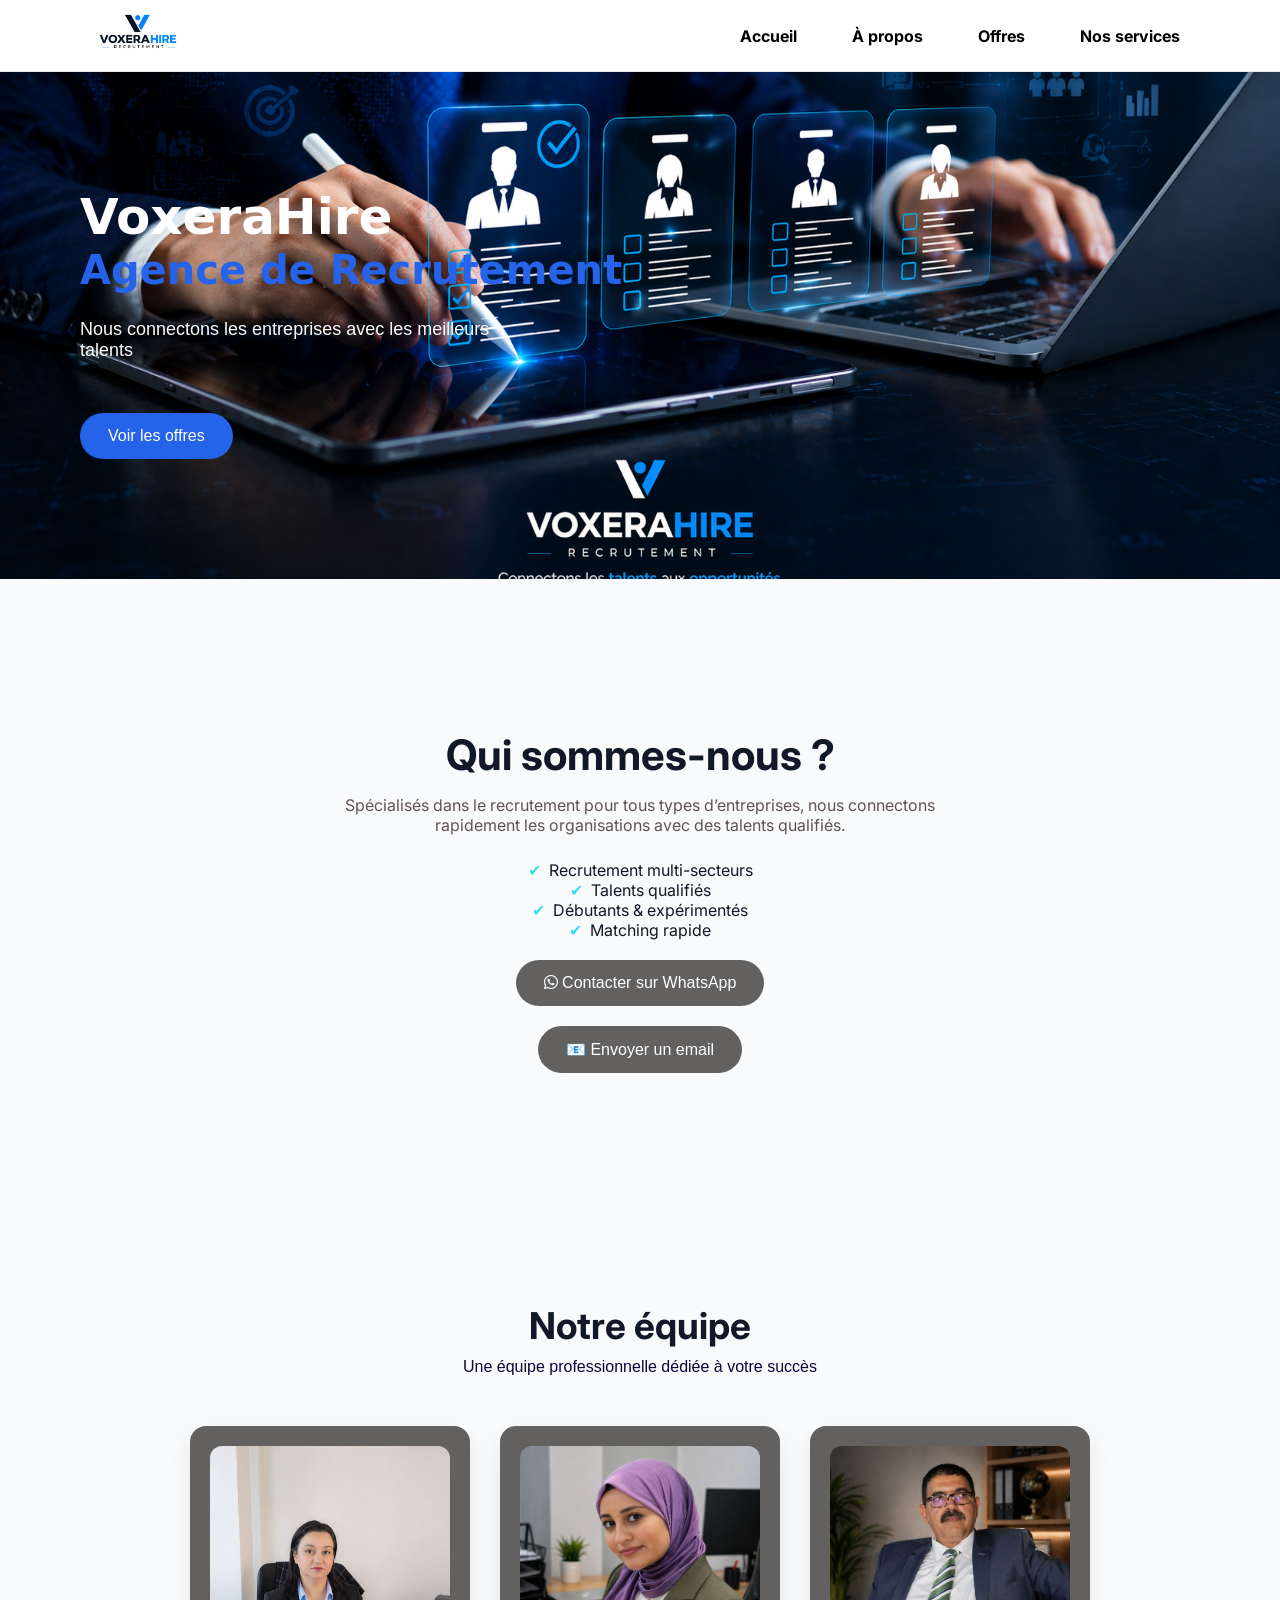
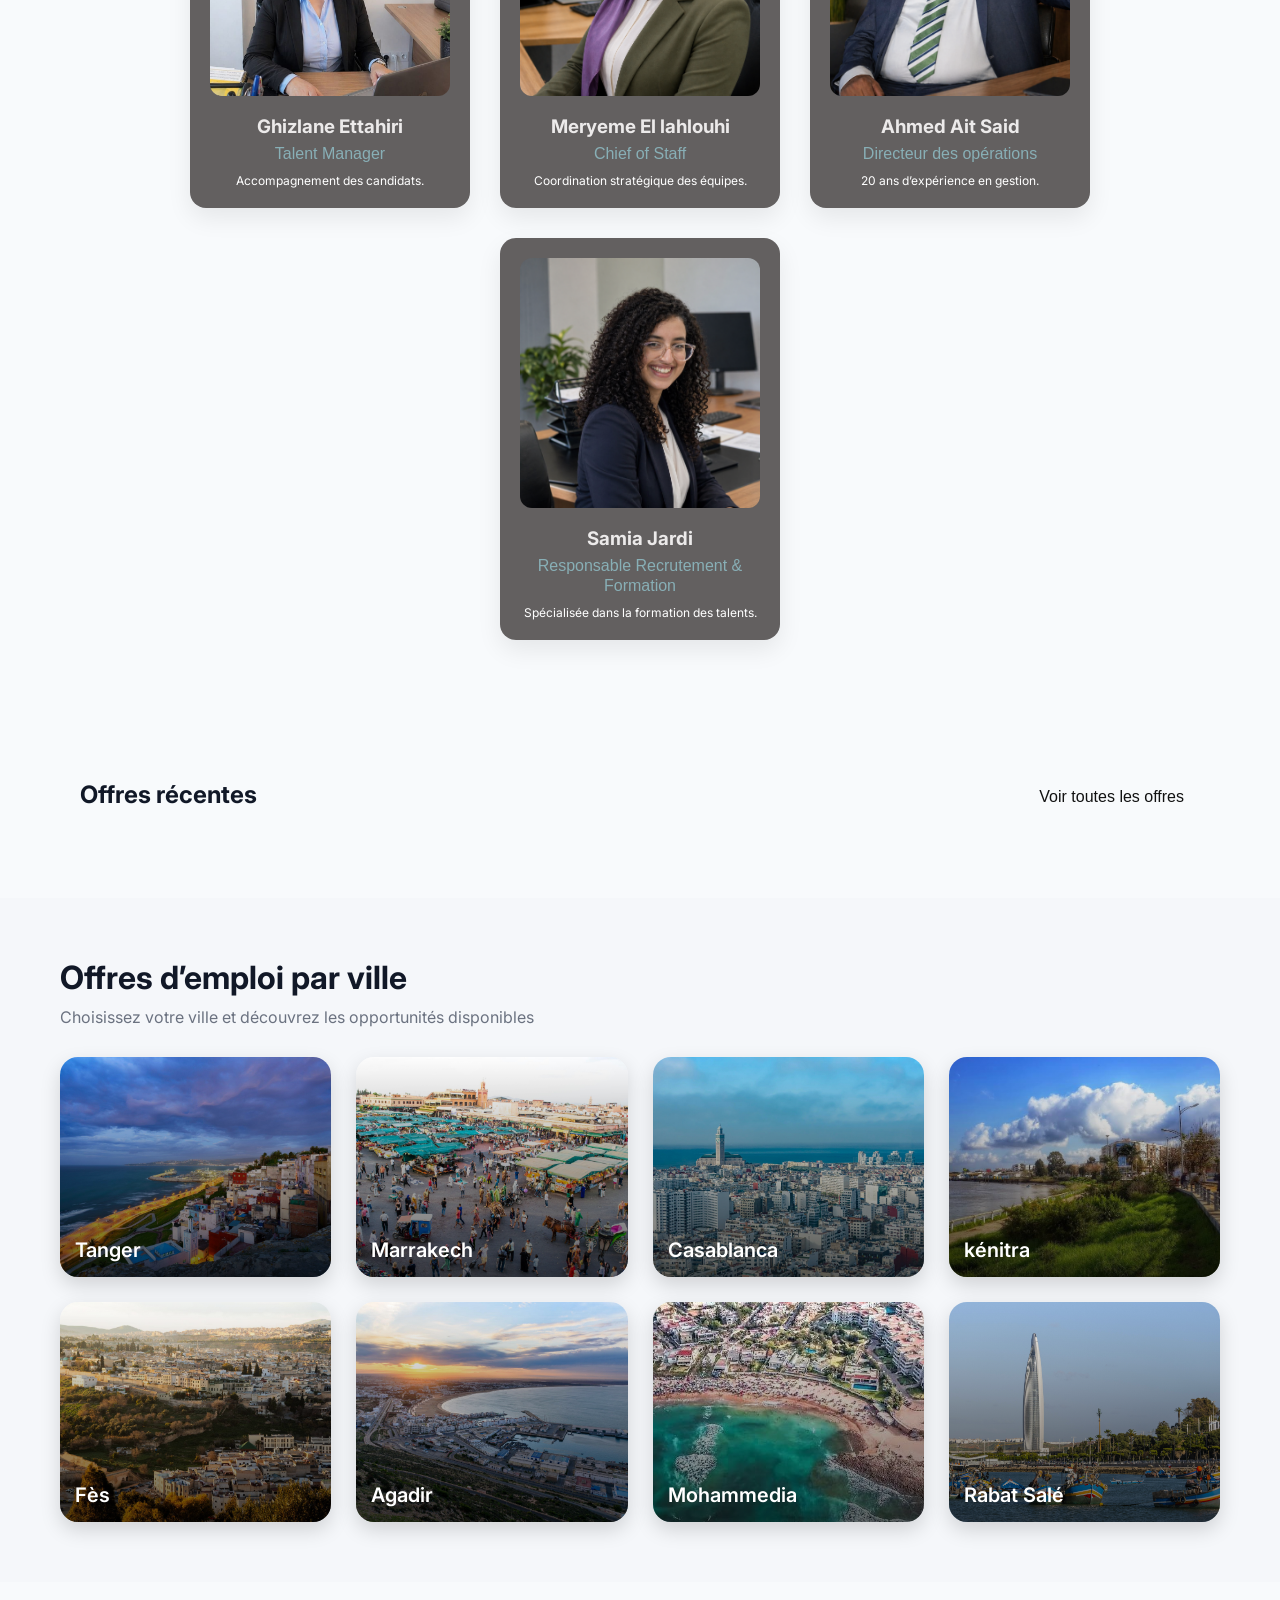
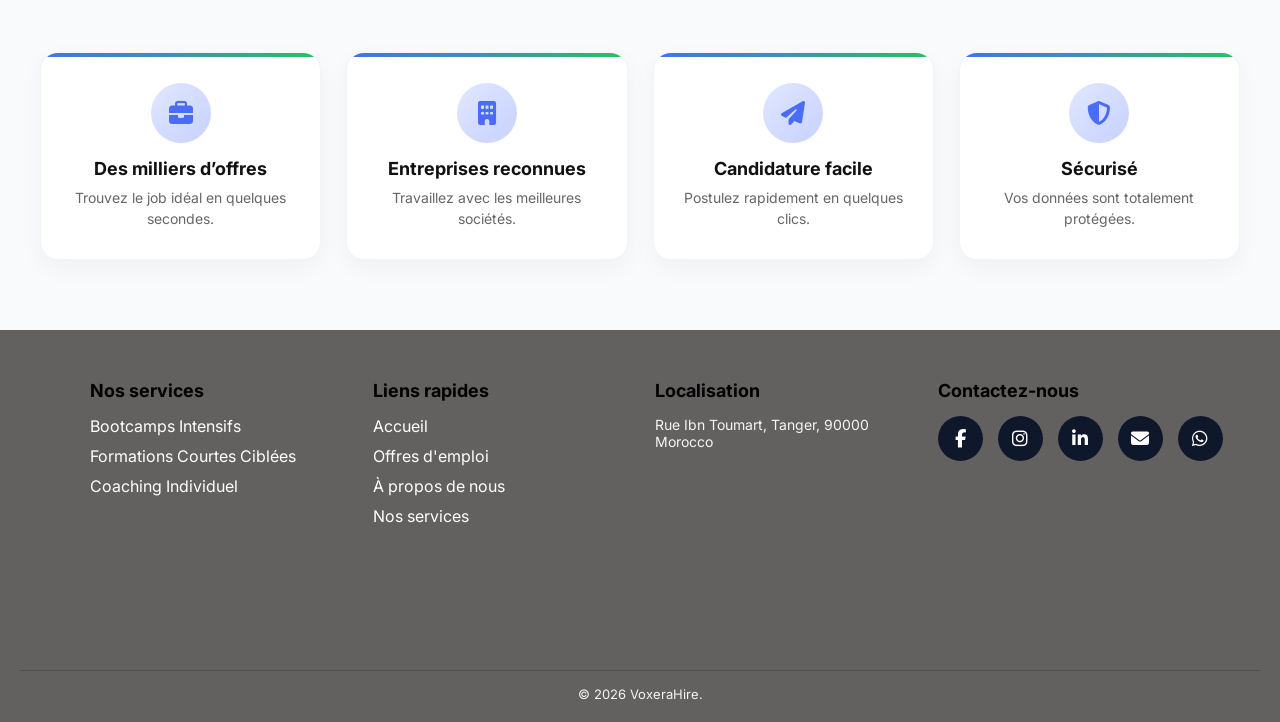
<file: index.html>
<!DOCTYPE html>
<html lang="fr">
<head>
<meta charset="UTF-8">
<meta name="viewport" content="width=device-width, initial-scale=1.0">
<title>VoxeraHire</title>
<meta name="viewport" content="width=device-width, initial-scale=1.0">
<link rel="icon" href="home/images/logo.png">
<link href="https://fonts.googleapis.com/css2?family=Inter:wght@400;500;600;700&display=swap" rel="stylesheet">
<link rel="stylesheet" href="home/home.css">
<link rel="stylesheet" href="https://cdnjs.cloudflare.com/ajax/libs/font-awesome/6.5.0/css/all.min.css">
</head>

<body>

<!-- NAVBAR -->
<header class="nav">
 <div class="logo">
  <a href="/Jobs/login.html">
    <img src="home/images/logo.png" alt="VoxeraHire">
  </a>
</div>
  <nav>
   <ul class="menu">
  <li><a href="index.html">Accueil</a></li>
  <li><a href="Jobs/apropos.html">À propos</a></li>
  <li><a href="Jobs/user.html">Offres</a></li>
  <li><a href="Jobs/services.html">Nos services</a></li>
</ul>
  </nav>

  
</header>

<!-- HERO -->
<section class="hero">
  <div class="hero-left">
    <h1>
      VoxeraHire <br>
      <span>Agence de Recrutement</span>
    </h1>

    <p>
      Nous connectons les entreprises avec les meilleurs talents
    </p>

    <div class="hero-buttons">
      <a href="Jobs/user.html" class="btn primary">Voir les offres</a>


    </div>
  </div>

<div id="results"></div>
</section>

<!-- ABOUT -->
<section class="about-hero">

  <div class="side left">
    <img src="home/images/body4.jpg" class="diamond big top">
    <img src="home/images/body5.jpg" class="diamond small middle">
    <img src="home/images/body6.jpg" class="diamond small bottom">
  </div>

  <div class="content">
    <h1>Qui sommes-nous ?</h1>
    <p>
      Spécialisés dans le recrutement pour tous types d’entreprises, nous connectons rapidement les organisations avec des talents qualifiés.

    </p>

    <ul>
      <li>Recrutement multi-secteurs </li>
      <li>Talents qualifiés</li>
      <li>Débutants & expérimentés</li>
      <li>Matching rapide</li>
    </ul>

    <a href="https://wa.me/212779299115?text=Bonjour%2C%20je%20suis%20int%C3%A9ress%C3%A9%20par%20vos%20offres"
   target="_blank"
   class="btn whatsapp">
   <i class="fab fa-whatsapp"></i> Contacter sur WhatsApp
</a>

    <br>
    <a href="#" onclick="sendEmail(event)" class="email-btn">
📧 Envoyer un email</a>


   
  </div>

  <div class="side right">
    <img src="home/images/body1.jpg" class="diamond big top">
    <img src="home/images/body2.jpg" class="diamond small middle">
    <img src="home/images/body3.jpg" class="diamond small bottom">
  </div>

</section>

<!-- TEAM -->
<section class="team">
  <h2>Notre équipe</h2>
  <p class="team-sub">Une équipe professionnelle dédiée à votre succès</p>
  <div class="team-container">
    <div class="team-card">
      <img src="home/images/team2.jpg">
      <h3>Ghizlane Ettahiri</h3>
      <span>Talent Manager</span>
      <p>Accompagnement des candidats.</p>
    </div>

    <div class="team-card">
      <img src="home/images/team1.png">
      <h3>Meryeme El lahlouhi</h3>
      <span>Chief of Staff</span>
      <p>Coordination stratégique des équipes.</p>
    </div>

    <div class="team-card">
      <img src="home/images/team4.png">
      <h3>Ahmed Ait Said</h3>
      <span>Directeur des opérations</span>
      <p>20 ans d’expérience en gestion.</p>
    </div>
    <div class="team-card">
      <img src="home/images/team3.png">
      <h3>Samia Jardi</h3>
      <span>Responsable Recrutement & Formation</span>
      <p>Spécialisée dans la formation des talents.</p>
    </div>

  </div>
</section>

<!-- JOBS -->
<section class="featured">
  <div class="header">
    <h2>Offres récentes</h2>
<a href="Jobs/user.html">Voir toutes les offres</a>
  </div>
  <div class="cards" id="jobs"></div>
</section>
<section class="locations">

  <h2>Offres d’emploi par ville</h2>
  <p class="subtitle">
    Choisissez votre ville et découvrez les opportunités disponibles
  </p>

  <div class="locations-grid">

    <div class="city-card" onclick="goToJobs('tanger')">
      <img src="Jobs/images/tanger.jpg" alt="Tanger">
      <div class="overlay"></div>
      <h3>Tanger</h3>
    </div>

    <div class="city-card" onclick="goToJobs('marrakech')">
      <img src="Jobs/images/marrakeche.jpg" alt="Marrakech">
      <div class="overlay"></div>
      <h3>Marrakech</h3>
    </div>

    <div class="city-card" onclick="goToJobs('casablanca')">
      <img src="Jobs/images/casa.jpg" alt="Casablanca">
      <div class="overlay"></div>
      <h3>Casablanca</h3>
    </div>

    <div class="city-card" onclick="goToJobs('kénitra')">
      <img src="Jobs/images/kenitra.jpg" alt="Rabat">
      <div class="overlay"></div>
      <h3>kénitra</h3>
    </div>

    <div class="city-card" onclick="goToJobs('fes')">
      <img src="Jobs/images/fes.jpg" alt="Fès">
      <div class="overlay"></div>
      <h3>Fès</h3>
    </div>

    <div class="city-card" onclick="goToJobs('agadir')">
      <img src="Jobs/images/agadir.jpg" alt="Agadir">
      <div class="overlay"></div>
      <h3>Agadir</h3>
    </div>

    <div class="city-card" onclick="goToJobs('mohammedia')">
      <img src="Jobs/images/mohamadia.jpg" alt="Mohammedia">
      <div class="overlay"></div>
      <h3>Mohammedia</h3>
    </div>

    <div class="city-card" onclick="goToJobs('Rabat Salé')">
      <img src="Jobs/images/sale.jpg" alt="Salé">
      <div class="overlay"></div>
      <h3>Rabat Salé</h3>
    </div>

  </div>

</section>

<section class="features">

  <div class="f-item">
    <div class="f-icon">
      <i class="fas fa-briefcase"></i>
    </div>
    <h4>Des milliers d’offres</h4>
    <p>Trouvez le job idéal en quelques secondes.</p>
  </div>

  <div class="f-item">
    <div class="f-icon">
      <i class="fas fa-building"></i>
    </div>
    <h4>Entreprises reconnues</h4>
    <p>Travaillez avec les meilleures sociétés.</p>
  </div>

  <div class="f-item">
    <div class="f-icon">
      <i class="fas fa-paper-plane"></i>
    </div>
    <h4>Candidature facile</h4>
    <p>Postulez rapidement en quelques clics.</p>
  </div>

  <div class="f-item">
    <div class="f-icon">
      <i class="fas fa-shield-alt"></i>
    </div>
    <h4>Sécurisé</h4>
    <p>Vos données sont totalement protégées.</p>
  </div>

</section>



</section>
<!-- FOOTER -->

<footer class="footer">

  <div class="footer-container">

    <div class="footer-col">
      <h3>Nos services</h3>
      <ul>
        <li>Bootcamps Intensifs</li>
        <li>Formations Courtes Ciblées</li>
        <li>Coaching Individuel</li>
      </ul>
    </div>

    <div class="footer-col">
      <h3>Liens rapides</h3>
      <ul>
        <li><a href="../index.html">Accueil</a></li>
        <li><a href="../Jobs/user.html">Offres d'emploi</a></li>
        <li><a href="../Jobs/apropos.html">À propos de nous</a></li>
        <li><a href="../Jobs/services.html">Nos services</a></li>
      </ul>
    </div>

    <div class="footer-col">
      <h3>Localisation</h3>
      <p>Rue Ibn Toumart, Tanger, 90000 Morocco</p>

      <div class="map-container">
        <iframe 
          src="https://www.google.com/maps?q=Rue+Ibn+Toumart,+Tanger,+90000,+Morocco&output=embed"
          loading="lazy">
        </iframe>
      </div>
    </div>

    <div class="footer-col">
      <h3>Contactez-nous</h3>
      <ul class="social-links">
        <li>
      <a href="https://www.facebook.com/share/18JmaUmBBF/?mibextid=wwXIfr" target="_blank">
        <i class="fab fa-facebook-f"></i>
      </a>
    </li>

    <li>
      <a href="https://www.instagram.com/voxerahire" target="_blank">
        <i class="fab fa-instagram"></i>
      </a>
    </li>

    <li>
      <a href="https://www.linkedin.com/in/samia-jardi-a153673b8" target="_blank">
        <i class="fab fa-linkedin-in"></i>
      </a>
    </li>
      
      <li>
  <a href="#" onclick="sendEmail(event)">
  <i class="fas fa-envelope"></i>
</a>
</li>

<li>
  <a href="https://wa.me/212779299115" target="_blank">
    <i class="fab fa-whatsapp"></i>
  </a>
</li>
</ul>
    </div>

  </div>

  <div class="footer-bottom">
    <p>© 2026 VoxeraHire.</p>
  </div>

</footer>


<script src="home/home.js"></script>
</body>
</html>
</file>
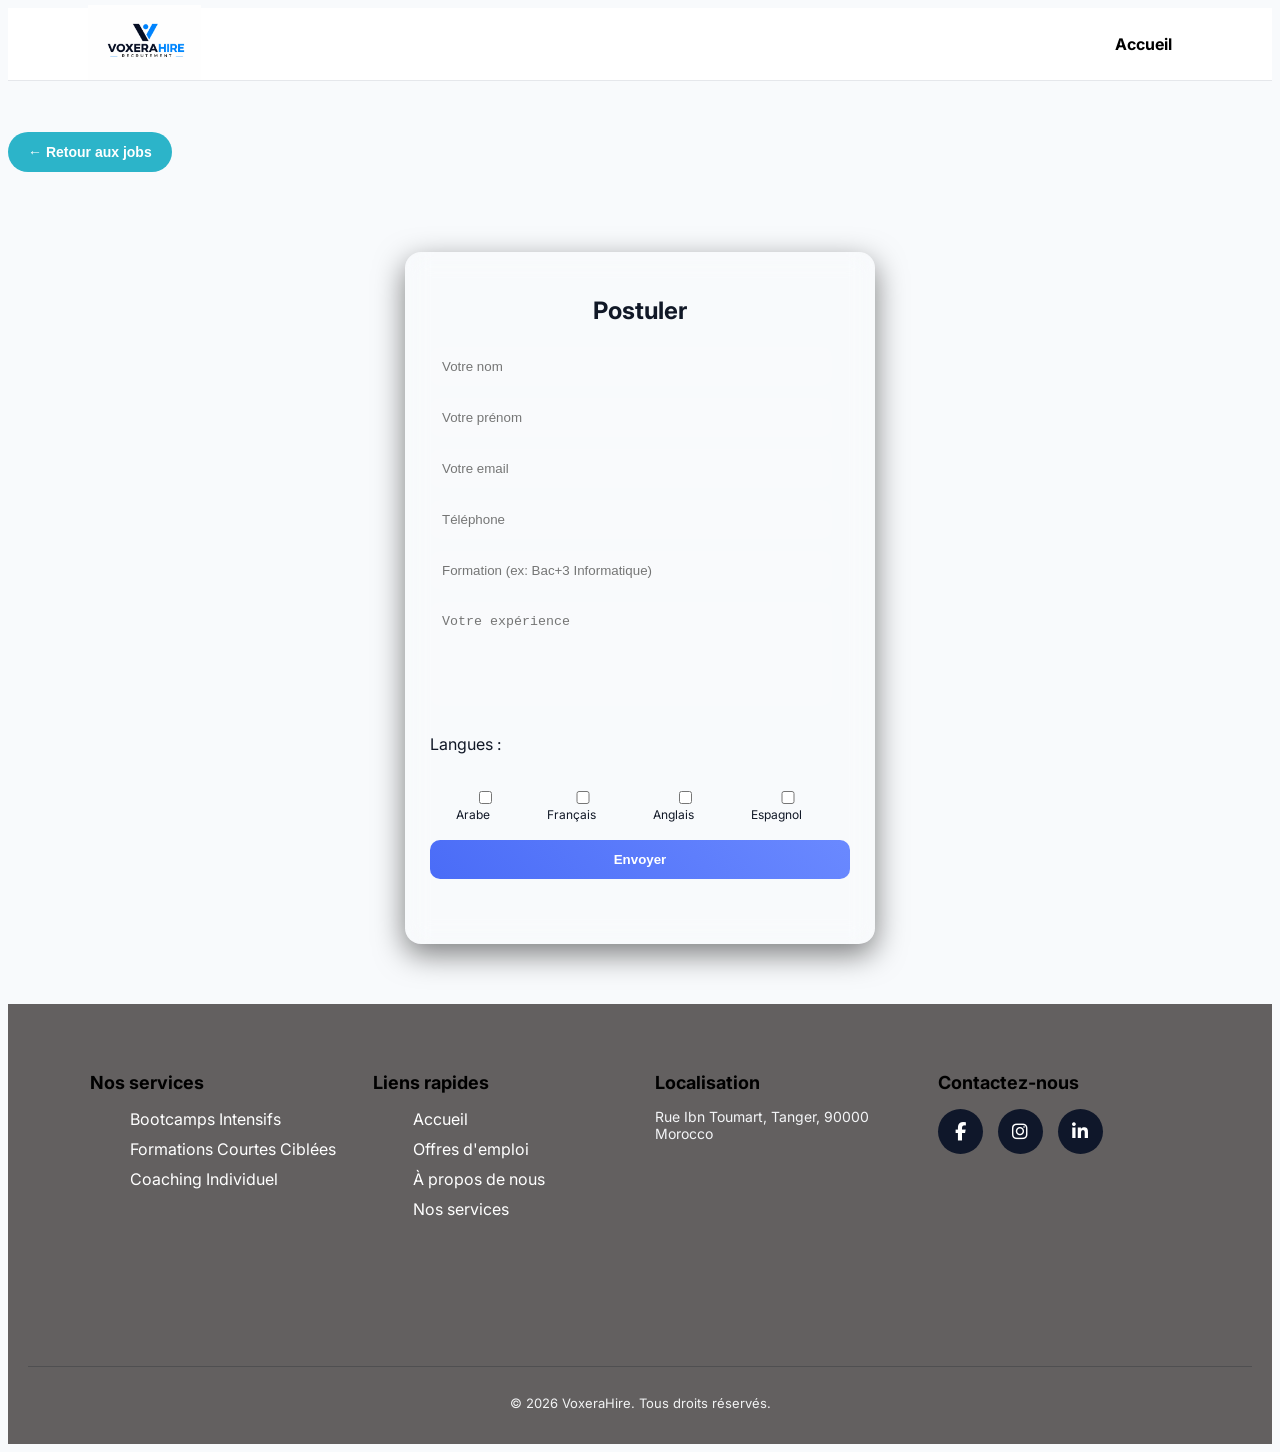
<file: Jobs/apply.html>
<!DOCTYPE html>
<html>
<head>
  <link rel="stylesheet" href="./apply.css">
  <title>VoxeraHire</title>
  <link rel="icon" href="../home/images/logo.png">

<link rel="stylesheet" href="https://cdnjs.cloudflare.com/ajax/libs/font-awesome/6.5.0/css/all.min.css">
<link href="https://fonts.googleapis.com/css2?family=Inter:wght@400;500;600;700&display=swap" rel="stylesheet">

</head>
<body>
<header class="nav">
  <div class="logo">
     <img src="images/logo.png" alt="logo">
  </div>

  <nav>
     <ul class="menu">
    <li><a href="../index.html">Accueil</a></li>

  </nav>
  </header>
  <button class="back-btn" onclick="goBack()">← Retour aux jobs</button>
<div class="center">
  <div class="card">
    <h2>Postuler</h2>  

    <input id="name" placeholder="Votre nom">
    <input id="prenom" placeholder="Votre prénom">
    <input id="email" placeholder="Votre email">
    <input id="phone" placeholder="Téléphone">

    <input id="education" placeholder="Formation (ex: Bac+3 Informatique)">

    <textarea id="experience" placeholder="Votre expérience"></textarea>

    <p>Langues :</p>
    <div class="languages">
      <label><input type="checkbox" name="languages" value="Arabe"> Arabe</label>
      <label><input type="checkbox" name="languages" value="Français"> Français</label>
      <label><input type="checkbox" name="languages" value="Anglais"> Anglais</label>
      <label><input type="checkbox" name="languages" value="Espagnol"> Espagnol</label>
    </div>

    <button type="button" onclick="submitApplication()">Envoyer</button>

    <p id="msg"></p>
  </div>
</div>
<footer class="footer">

  <div class="footer-container">

    <div class="footer-col">
      <h3>Nos services</h3>
      <ul>
        <li>Bootcamps Intensifs</li>
        <li>Formations Courtes Ciblées</li>
        <li>Coaching Individuel</li>
      </ul>
    </div>

    <div class="footer-col">
      <h3>Liens rapides</h3>
      <ul>
        <li><a href="../index.html">Accueil</a></li>
        <li><a href="../Jobs/user.html">Offres d'emploi</a></li>
        <li><a href="../Jobs/apropos.html">À propos de nous</a></li>
        <li><a href="../Jobs/services.html">Nos services</a></li>
      </ul>
    </div>

    <div class="footer-col">
      <h3>Localisation</h3>
      <p>Rue Ibn Toumart, Tanger, 90000 Morocco</p>

      <div class="map-container">
        <iframe 
          src="https://www.google.com/maps?q=Rue+Ibn+Toumart,+Tanger,+90000,+Morocco&output=embed"
          loading="lazy">
        </iframe>
      </div>
    </div>

    <div class="footer-col">
      <h3>Contactez-nous</h3>
      <ul class="social-links">
        <li>
      <a href="https://www.facebook.com/share/18JmaUmBBF/?mibextid=wwXIfr" target="_blank">
        <i class="fab fa-facebook-f"></i>
      </a>
    </li>

    <li>
      <a href="https://www.instagram.com/voxerahire" target="_blank">
        <i class="fab fa-instagram"></i>
      </a>
    </li>

    <li>
      <a href="https://www.linkedin.com/in/samia-jardi-a153673b8" target="_blank">
        <i class="fab fa-linkedin-in"></i>
      </a>
    </li>
      </ul>
    </div>

  </div>

  <div class="footer-bottom">
    <p>© 2026 VoxeraHire. Tous droits réservés.</p>
  </div>

</footer>
<script src="./apply.js"></script>
</body>
</html>
</file>
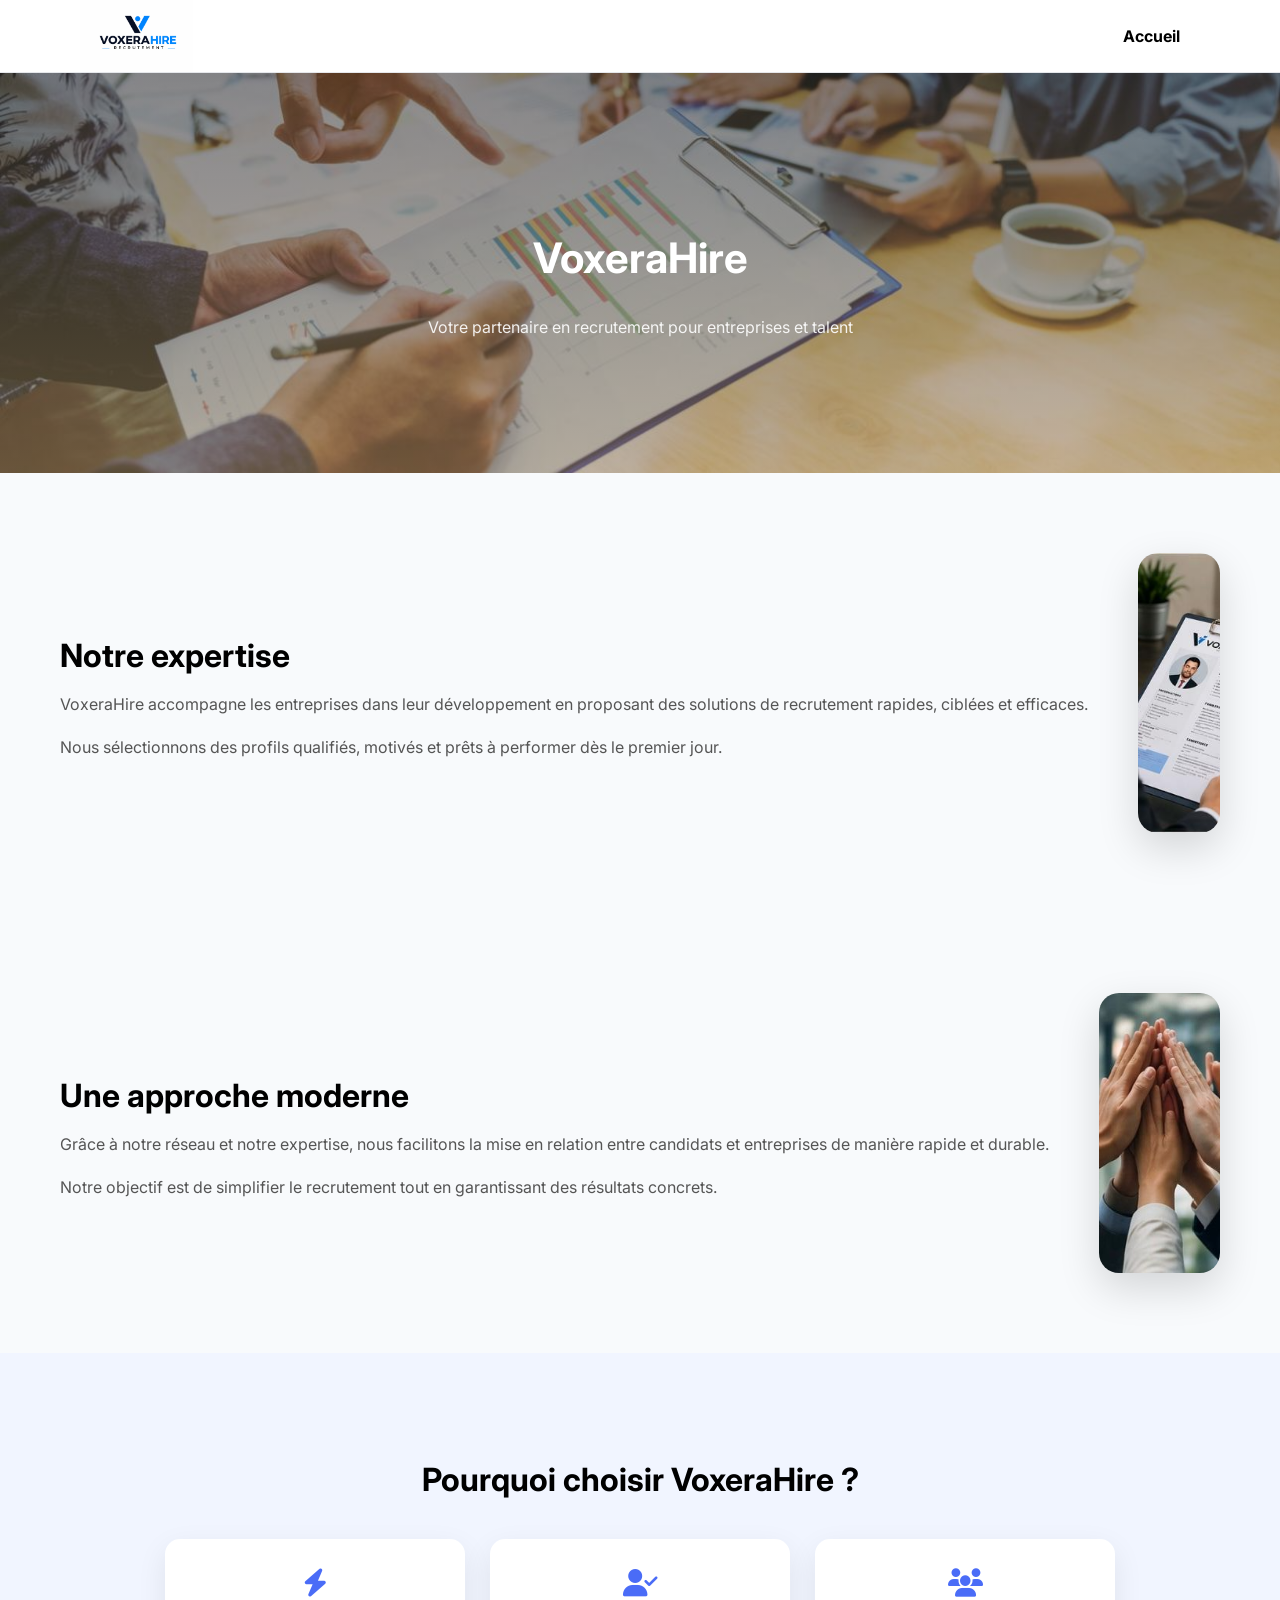
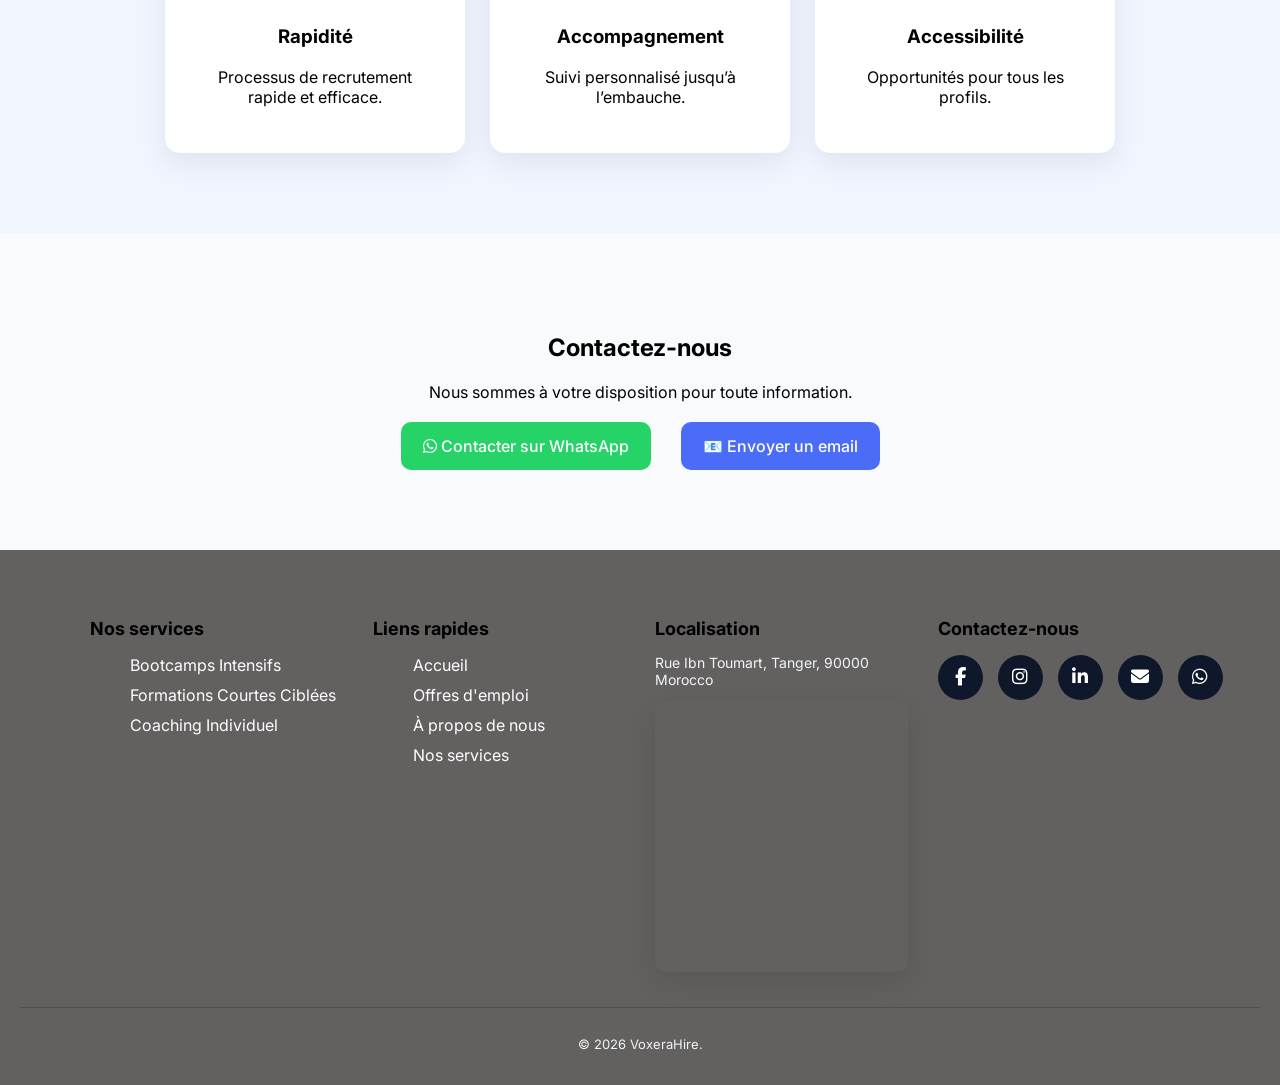
<file: Jobs/apropos.html>
<!DOCTYPE html>
<html lang="fr">
<head>
<meta charset="UTF-8">
<title>VoxeraHire</title>
<link rel="icon" href="../home/images/logo.png">

<meta name="viewport" content="width=device-width, initial-scale=1.0">

<link rel="stylesheet" href="apropos.css">
<link href="https://fonts.googleapis.com/css2?family=Inter:wght@400;500;600;700&display=swap" rel="stylesheet">
<link rel="stylesheet" href="https://cdnjs.cloudflare.com/ajax/libs/font-awesome/6.5.0/css/all.min.css">
</head>

<body>


<header class="nav">
  <div class="logo">
    <img src="images/logo.png" alt="logo">
  </div>

  <nav>
     <ul class="menu">
    <li><a href="../index.html">Accueil</a></li>
    </ul>
  </nav>

</header>

<!-- HERO -->
<section class="hero">
  <div class="overlay"></div>
  <div class="hero-content">
    <h1>VoxeraHire</h1>
    <p>Votre partenaire en recrutement pour entreprises et talent </p>
  </div>
</section>

<!-- SECTION 1 -->
<section class="split">

  <div class="text">
    <h2>Notre expertise</h2>

    <p>
  VoxeraHire accompagne les entreprises dans leur développement en
  proposant des solutions de recrutement rapides, ciblées et efficaces.
</p>

<p>
  Nous sélectionnons des profils qualifiés, motivés et prêts à performer
  dès le premier jour.
</p>
  </div>

  <div class="image img1"></div>

</section>

<!-- SECTION 2 -->
<section class="split reverse">

  <div class="image img2"></div>

  <div class="text">
    <h2>Une approche moderne</h2>

    <p>
      Grâce à notre réseau et notre expertise, nous facilitons la mise en relation
      entre candidats et entreprises de manière rapide et durable.
    </p>

    <p>
      Notre objectif est de simplifier le recrutement tout en garantissant des résultats concrets.
    </p>
  </div>

</section>

<!-- SECTION 3 -->
<section class="features">

  <h2>Pourquoi choisir VoxeraHire ?</h2>

  <div class="cards">

    <div class="card">
      <i class="fas fa-bolt"></i>
      <h3>Rapidité</h3>
      <p>Processus de recrutement rapide et efficace.</p>
    </div>

    <div class="card">
      <i class="fas fa-user-check"></i>
      <h3>Accompagnement</h3>
      <p>Suivi personnalisé jusqu’à l’embauche.</p>
    </div>

    <div class="card">
      <i class="fas fa-users"></i>
      <h3>Accessibilité</h3>
      <p>Opportunités pour tous les profils.</p>
    </div>

  </div>

</section>

<!-- CTA -->
<section class="cta">
  <h2>Contactez-nous</h2>
  <p>Nous sommes à votre disposition pour toute information.</p>

  <div class="buttons">
   

     <a href="https://wa.me/212779299115?text=Bonjour%2C%20je%20suis%20int%C3%A9ress%C3%A9%20par%20vos%20offres"
   target="_blank"
   class="btn whatsapp">
   <i class="fab fa-whatsapp"></i> Contacter sur WhatsApp
</a>

    <br>

    <a href="mailto:s.jardi@voxerahire.com?subject=Demande%20d%27information&body=Bonjour%2C%20je%20souhaite%20plus%20d%27informations"
   class="btn email">
   📧 Envoyer un email
</a>
  </div>
</section>
<footer class="footer">

  <div class="footer-container">

    <div class="footer-col">
      <h3>Nos services</h3>
      <ul>
        <li>Bootcamps Intensifs</li>
        <li>Formations Courtes Ciblées</li>
        <li>Coaching Individuel</li>
      </ul>
    </div>

    <div class="footer-col">
      <h3>Liens rapides</h3>
      <ul>
        <li><a href="../index.html">Accueil</a></li>
        <li><a href="../Jobs/user.html">Offres d'emploi</a></li>
        <li><a href="../Jobs/apropos.html">À propos de nous</a></li>
        <li><a href="../Jobs/services.html">Nos services</a></li>
      </ul>
    </div>

    <div class="footer-col">
      <h3>Localisation</h3>
      <p>Rue Ibn Toumart, Tanger, 90000 Morocco</p>

      <div class="map-container">
        <iframe 
          src="https://www.google.com/maps?q=Rue+Ibn+Toumart,+Tanger,+90000,+Morocco&output=embed"
          loading="lazy">
        </iframe>
      </div>
    </div>

    <div class="footer-col">
      <h3>Contactez-nous</h3>
      <ul class="social-links">
        <li>
      <a href="https://www.facebook.com/share/18JmaUmBBF/?mibextid=wwXIfr" target="_blank">
        <i class="fab fa-facebook-f"></i>
      </a>
    </li>

    <li>
      <a href="https://www.instagram.com/voxerahire" target="_blank">
        <i class="fab fa-instagram"></i>
      </a>
    </li>

    <li>
      <a href="https://www.linkedin.com/in/samia-jardi-a153673b8" target="_blank">
        <i class="fab fa-linkedin-in"></i>
      </a>
    </li>

       <li>
  <a href="mailto:s.jardi@voxerahire.com">
    <i class="fas fa-envelope"></i>
  </a>
</li>

<li>
  <a href="https://wa.me/212779299115" target="_blank">
    <i class="fab fa-whatsapp"></i>
  </a>
</li>
      </ul>
    </div>

  </div>

  <div class="footer-bottom">
    <p>© 2026 VoxeraHire.</p>
  </div>

</footer>
</body>
</html>
</file>
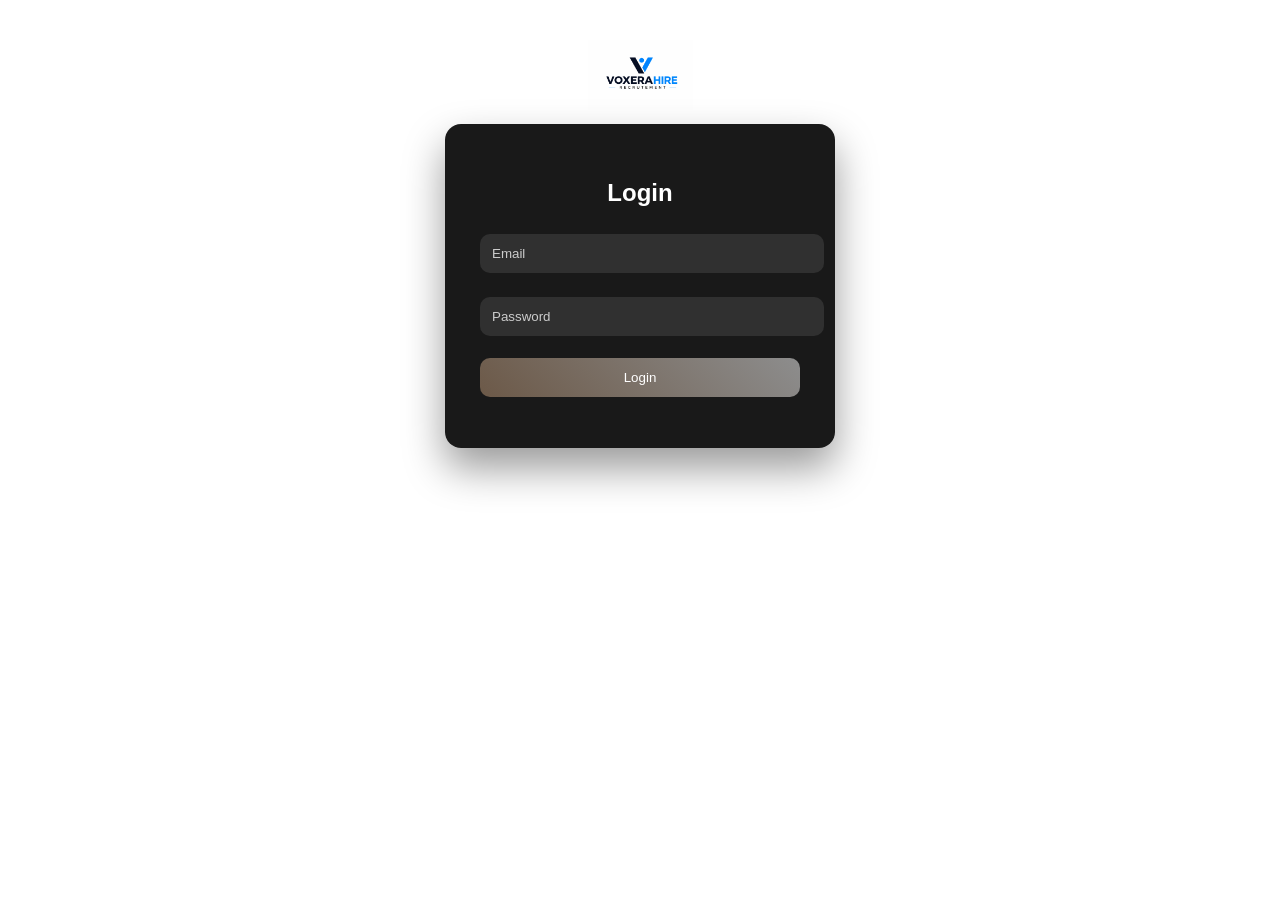
<file: Jobs/dashboard.html>
<!DOCTYPE html>
<html lang="fr">

<head>
  <meta charset="UTF-8">
  <title>Admin</title>
<link rel="icon" href="../home/images/logo.png">
  <!-- CSS -->
  <link rel="stylesheet" href="./dashboard.css">
</head>

<body>
<div class="top-logo">
  <img src="../home/images/logo.png" alt="logo">
</div>
  <div class="container">

    <!-- ADD JOB -->
    <div class="form-card">
      <h2>Ajouter une offre</h2>

      <input id="title" placeholder="Titre du poste">
      <input id="location" placeholder="Localisation">

      <textarea id="description" placeholder="Description"></textarea>

      <button class="add-btn" onclick="addJob()">Ajouter</button>

      <button class="logout-btn" onclick="logout()">Se déconnecter</button>
    </div>

    <!-- JOBS -->
    <h2>Offres</h2>
    <div id="jobs"></div>

    <!-- CANDIDATES -->
    <h2>Candidats</h2>
    <div id="candidates"></div>

  </div>

  <!-- JS -->
  <script src="./dashbord.js"></script>

</body>
</html>
</file>
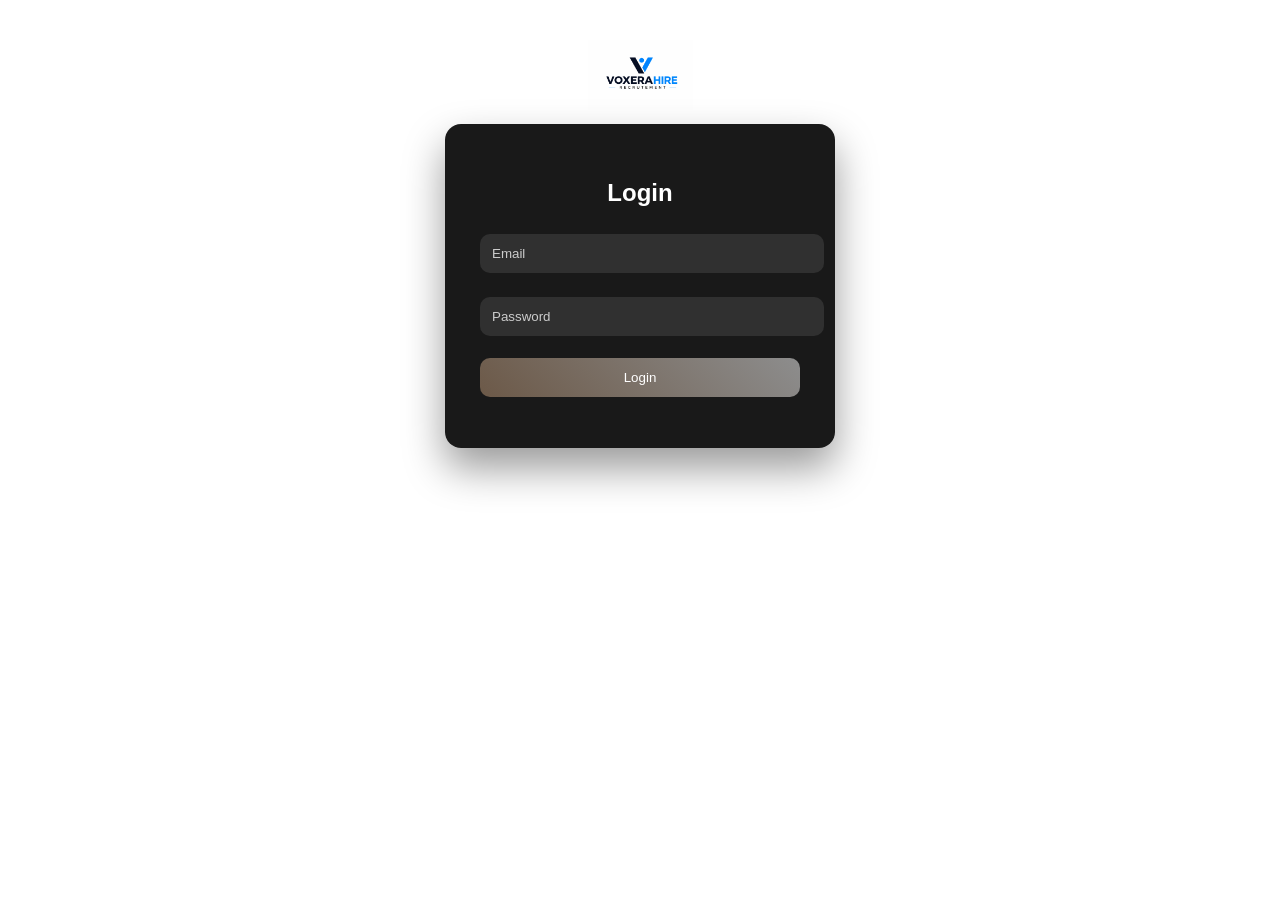
<file: Jobs/login.html>
<!DOCTYPE html>
<html>
<head>
  <link rel="stylesheet" href="./login.css">
  <title>
    Login
  </title>
  <link rel="icon" href="../home/images/logo.png">
</head>
<body>
<div class="top-logo">
  <img src="../home/images/logo.png" alt="logo">
</div>
<div class="center">
  <div class="card">
    <h2>Login</h2>

    <input id="email" placeholder="Email">
    <input id="password" type="password" placeholder="Password">

    <button onclick="login()">Login</button>

    <!-- ✔ هنا غادي يبان error -->
    <p id="error" ></p>

  </div>
</div>

<script src="login.js"></script>
</body>
</html>
</file>
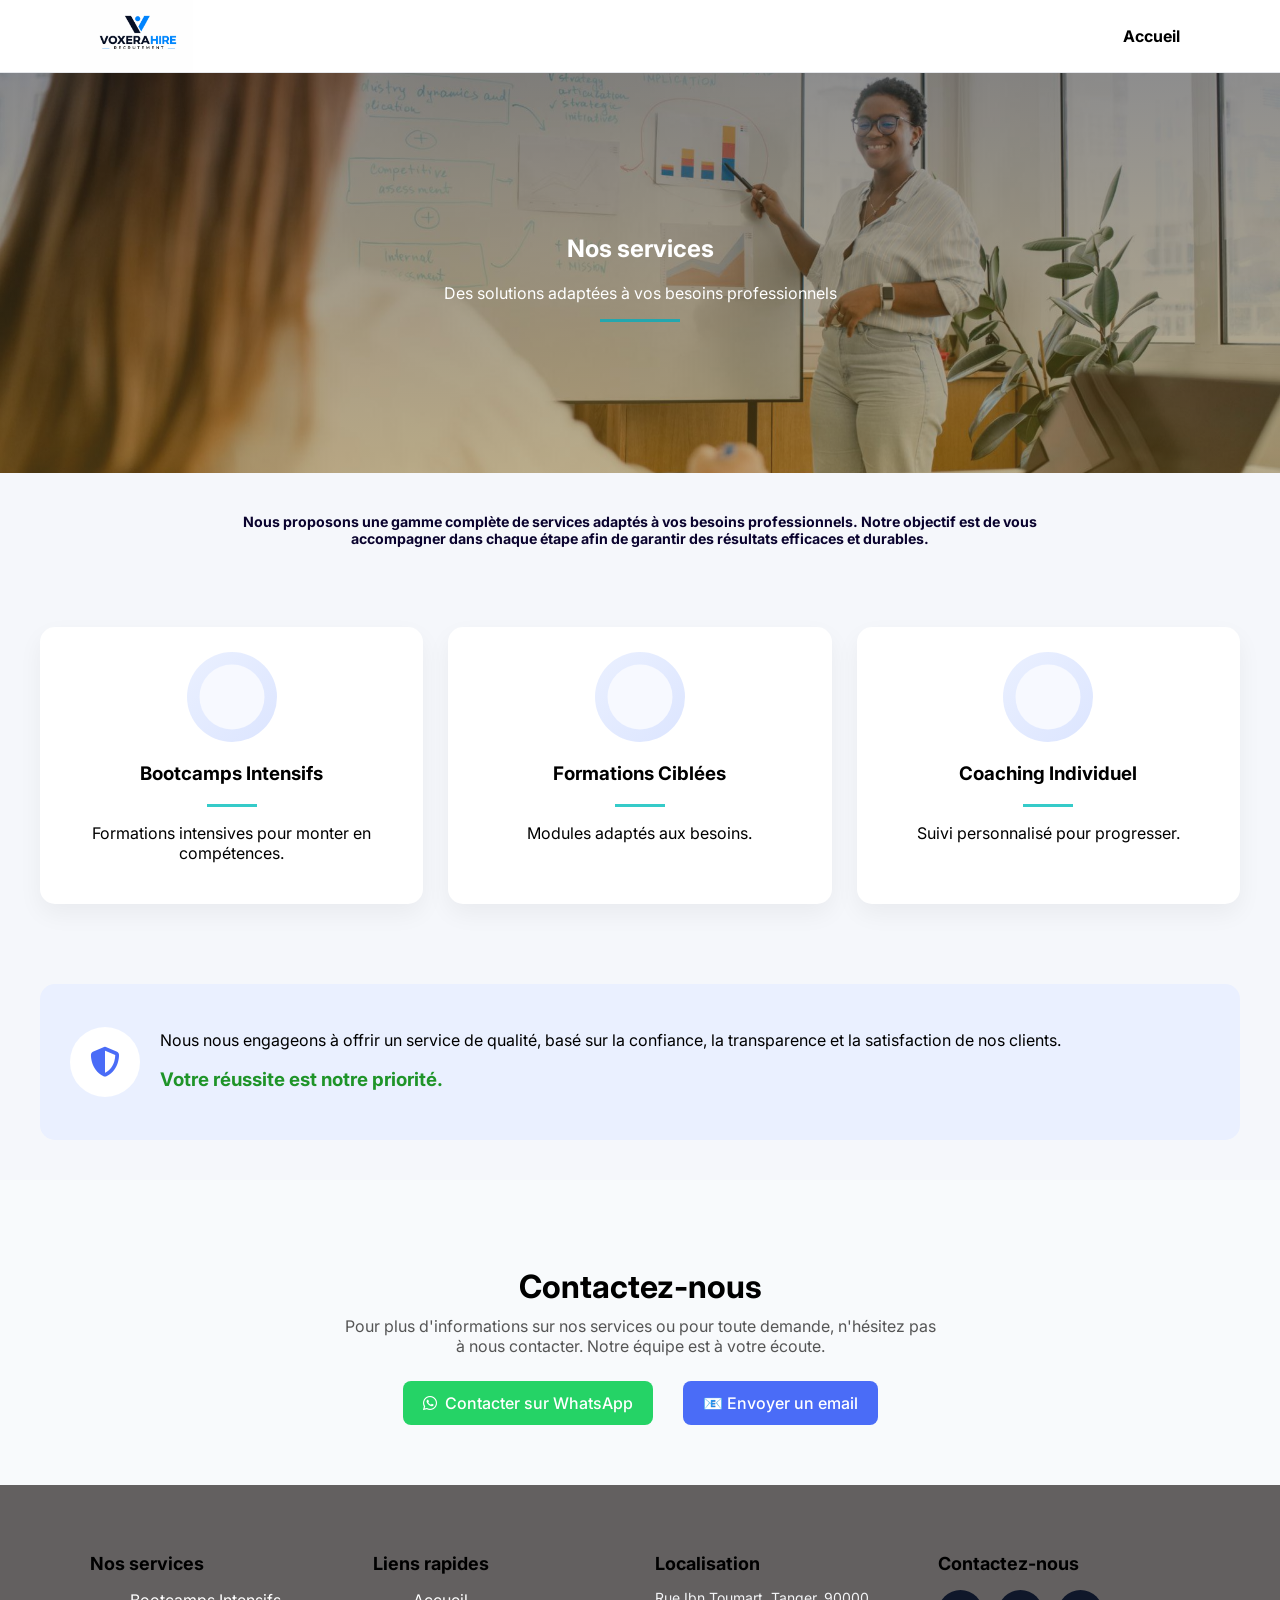
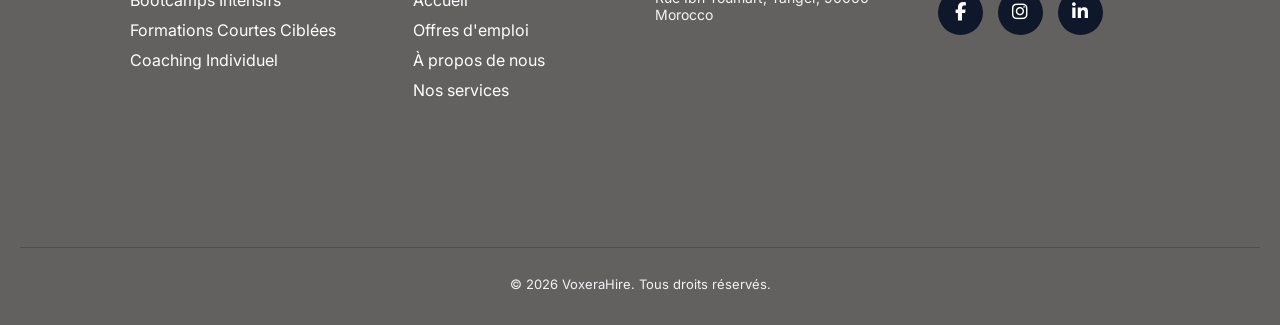
<file: Jobs/services.html>
<!DOCTYPE html>
<html lang="fr">
<head>
  <meta charset="UTF-8">
  <title>VoxeraHire</title>
<link rel="icon" href="../home/images/logo.png">
  <meta name="viewport" content="width=device-width, initial-scale=1.0">

  <link rel="stylesheet" href="services.css">
  <link href="https://fonts.googleapis.com/css2?family=Inter:wght@400;500;600;700&display=swap" rel="stylesheet">
  <link rel="stylesheet" href="https://cdnjs.cloudflare.com/ajax/libs/font-awesome/6.5.0/css/all.min.css">
</head>

<body>

<header class="nav">
  <div class="logo">
    <img src="images/logo.png" alt="logo">
  </div>

  <nav>
     <ul class="menu">
    <li><a href="../index.html">Accueil</a></li>

  </nav>

</header>

<!-- HERO -->
<section class="hero">
  <div class="hero-content">
    <h1>Nos services</h1>
    <p>Des solutions adaptées à vos besoins professionnels</p>
    <div class="line"></div>
  </div>
</section>

<!-- INTRO -->
<section class="intro">
  <h1>
     Nous proposons une gamme complète de services adaptés à vos besoins professionnels.
    Notre objectif est de vous accompagner dans chaque étape afin de garantir des résultats
    <b>efficaces et durables.</b>
  </h1>
</section>

<!-- SERVICES -->
<section class="services">

  <div class="card">
  <div class="icon icon1"></div>
  <h3>Bootcamps Intensifs</h3>
  <div class="underline"></div>
  <p>Formations intensives pour monter en compétences.</p>
</div>

<div class="card">
  <div class="icon icon2"></div>
  <h3>Formations Ciblées</h3>
  <div class="underline"></div>
  <p>Modules adaptés aux besoins.</p>
</div>

<div class="card">
  <div class="icon icon3"></div>
  <h3>Coaching Individuel</h3>
  <div class="underline"></div>
  <p>Suivi personnalisé pour progresser.</p>
</div>

</section>

<!-- BLOC BAS -->
<section class="bottom-box">
  <div class="icon-big">
    <i class="fas fa-shield-alt"></i>
  </div>

  <div>
    <p>
      Nous nous engageons à offrir un service de qualité, basé sur la confiance,
      la transparence et la satisfaction de nos clients.
    </p>
    <h3>Votre réussite est notre priorité.</h3>
  </div>
</section>
<section class="contact-section">

  <h2>Contactez-nous</h2>

  <p>
    Pour plus d'informations sur nos services ou pour toute demande,
    n'hésitez pas à nous contacter. Notre équipe est à votre écoute.
  </p>

  <div class="contact-buttons">



 <a href="https://wa.me/212779299115?text=Bonjour%2C%20je%20suis%20int%C3%A9ress%C3%A9%20par%20vos%20offres"
   target="_blank"
   class="btn whatsapp">
   <i class="fab fa-whatsapp"></i> Contacter sur WhatsApp
</a>

    <br>

    <a href="mailto:s.jardi@voxerahire.com?subject=Demande%20d%27information&body=Bonjour%2C%20je%20souhaite%20plus%20d%27informations"
   class="btn email">
   📧 Envoyer un email
</a>
  </div>

</section>
<footer class="footer">

  <div class="footer-container">

    <div class="footer-col">
      <h3>Nos services</h3>
      <ul>
        <li>Bootcamps Intensifs</li>
        <li>Formations Courtes Ciblées</li>
        <li>Coaching Individuel</li>
      </ul>
    </div>

    <div class="footer-col">
      <h3>Liens rapides</h3>
      <ul>
        <li><a href="../index.html">Accueil</a></li>
        <li><a href="../Jobs/user.html">Offres d'emploi</a></li>
        <li><a href="../Jobs/apropos.html">À propos de nous</a></li>
        <li><a href="../Jobs/services.html">Nos services</a></li>
      </ul>
    </div>

    <div class="footer-col">
      <h3>Localisation</h3>
      <p>Rue Ibn Toumart, Tanger, 90000 Morocco</p>

      <div class="map-container">
        <iframe 
          src="https://www.google.com/maps?q=Rue+Ibn+Toumart,+Tanger,+90000,+Morocco&output=embed"
          loading="lazy">
        </iframe>
      </div>
    </div>

    <div class="footer-col">
      <h3>Contactez-nous</h3>
      <ul class="social-links">
        <li>
      <a href="https://www.facebook.com/share/18JmaUmBBF/?mibextid=wwXIfr" target="_blank">
        <i class="fab fa-facebook-f"></i>
      </a>
    </li>

    <li>
      <a href="https://www.instagram.com/voxerahire" target="_blank">
        <i class="fab fa-instagram"></i>
      </a>
    </li>

    <li>
      <a href="https://www.linkedin.com/in/samia-jardi-a153673b8" target="_blank">
        <i class="fab fa-linkedin-in"></i>
      </a>
    </li>
      </ul>
    </div>

  </div>

  <div class="footer-bottom">
    <p>© 2026 VoxeraHire. Tous droits réservés.</p>
  </div>

</footer>

</body>
</html>
</file>
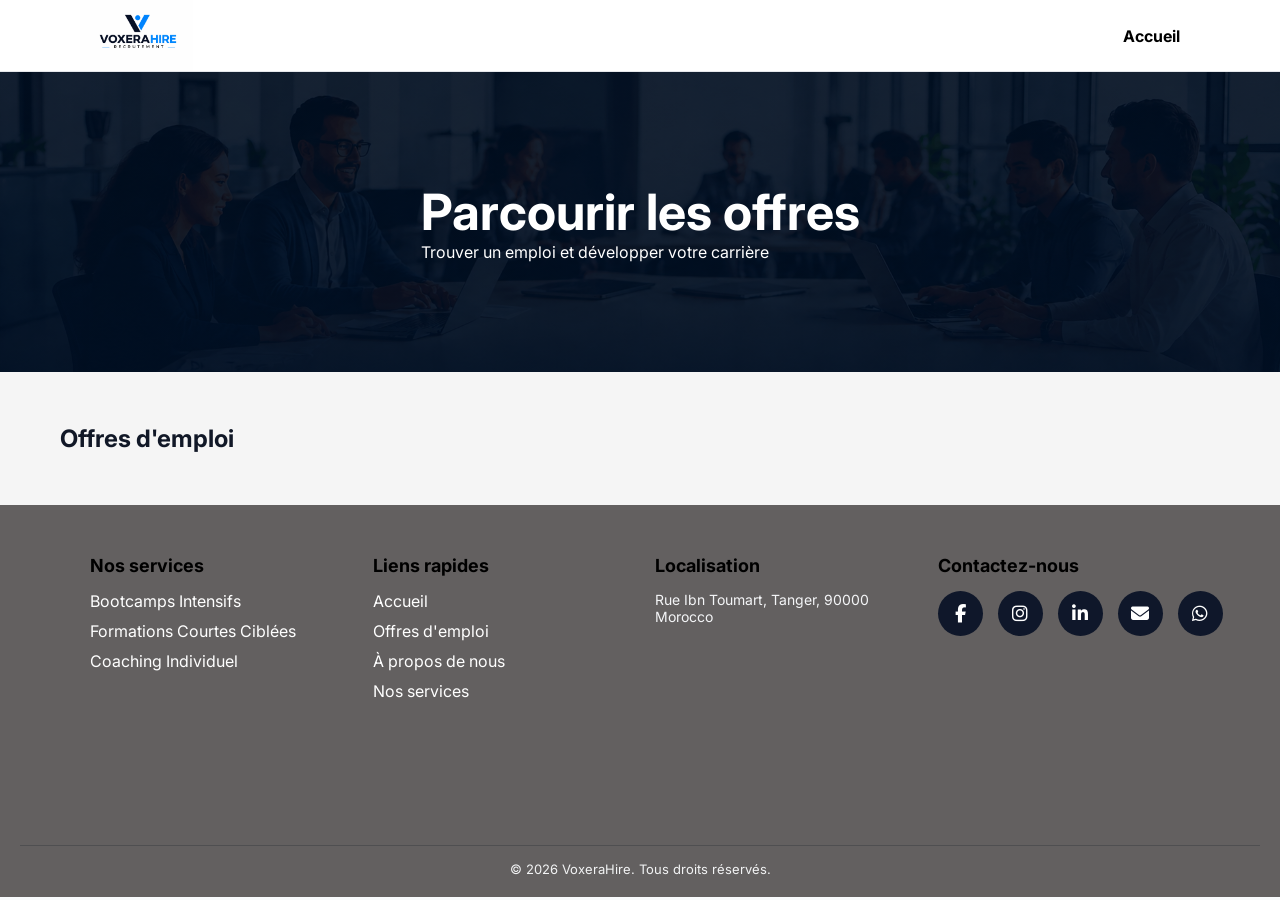
<file: Jobs/user.html>
<!DOCTYPE html>
<html lang="fr">
<head>
<meta charset="UTF-8">
 <link rel="stylesheet" href="./user.css">
<title>VoxeraHire</title>
<link rel="icon" href="../home/images/logo.png">
<link rel="stylesheet" href="https://cdnjs.cloudflare.com/ajax/libs/font-awesome/6.5.0/css/all.min.css">
<link href="https://fonts.googleapis.com/css2?family=Inter:wght@400;500;600;700&display=swap" rel="stylesheet">
</head>

<body>

<!-- ================= NAVBAR ================= -->
<header class="nav">
  <div class="logo">
    <img src="images/logo.png" alt="logo">
  </div>

  <nav>
     <ul class="menu">
    <li><a href="../index.html">Accueil</a></li>

    </ul>
  </nav>

</header>


<!-- ================= HERO ================= -->
<section class="hero">
  <div class="overlay"></div>

  <div class="hero-content">
    <h1>Parcourir les offres</h1>
    <p>Trouver un emploi et développer votre carrière</p>


  </div>
</section>

<!-- ================= JOBS ================= -->
<section class="jobs-section">
 <h2>Offres d'emploi</h2>
  <div id="jobs" class="jobs">
    <!-- jobs injected via JS -->
  </div>
</section>

<!-- ================= FOOTER ================= -->
<footer class="footer">

  <div class="footer-container">

    <div class="footer-col">
      <h3>Nos services</h3>
      <ul>
        <li>Bootcamps Intensifs</li>
        <li>Formations Courtes Ciblées</li>
        <li>Coaching Individuel</li>
      </ul>
    </div>

    <div class="footer-col">
      <h3>Liens rapides</h3>
      <ul>
        <li><a href="../index.html">Accueil</a></li>
        <li><a href="../Jobs/user.html">Offres d'emploi</a></li>
        <li><a href="../Jobs/apropos.html">À propos de nous</a></li>
        <li><a href="../Jobs/services.html">Nos services</a></li>
      </ul>
    </div>

    <div class="footer-col">
      <h3>Localisation</h3>
      <p>Rue Ibn Toumart, Tanger, 90000 Morocco</p>

      <div class="map-container">
        <iframe 
          src="https://www.google.com/maps?q=Rue+Ibn+Toumart,+Tanger,+90000,+Morocco&output=embed"
          loading="lazy">
        </iframe>
      </div>
    </div>

    <div class="footer-col">
      <h3>Contactez-nous</h3>
      <ul class="social-links">
            <li>
      <a href="https://www.facebook.com/share/18JmaUmBBF/?mibextid=wwXIfr" target="_blank">
        <i class="fab fa-facebook-f"></i>
      </a>
    </li>

    <li>
      <a href="https://www.instagram.com/voxerahire" target="_blank">
        <i class="fab fa-instagram"></i>
      </a>
    </li>

    <li>
      <a href="https://www.linkedin.com/in/samia-jardi-a153673b8" target="_blank">
        <i class="fab fa-linkedin-in"></i>
      </a>
    </li>
      
      <li>
  <a href="#" onclick="sendEmail(event)">
  <i class="fas fa-envelope"></i>
</a>
</li>

<li>
  <a href="https://wa.me/212779299115" target="_blank">
    <i class="fab fa-whatsapp"></i>
  </a>
</li>
      </ul>
    </div>

  </div>

  <div class="footer-bottom">
    <p>© 2026 VoxeraHire. Tous droits réservés.</p>
  </div>

</footer>

<script src="./user.js"></script>
</body>
</html>
</file>
<file: home/home.css>
* {
  margin:0;
  padding:0;
  box-sizing:border-box;
}

body {
  font-family: "Inter", sans-serif;
  background:#f8fafc;
  color:#111827;
}

/* NAV */
.nav {
  height:72px;
  display:flex;
  align-items:center;
  justify-content:space-between;
  padding:0 80px;
  background:#fff;
  border-bottom:1px solid #e5e7eb;
}

    .logo img{
      height: 75px;
      object-fit:contain;
    }

    .menu{
      list-style:none;
      display:flex;
      gap:15px;
    }

    .menu li{
  cursor:pointer;
  font-weight:bold;
  padding:10px 10px;
  border-radius:30px;
  transition:0.3s;
  color:black;
  box-shadow: rgb(101, 208, 210);

}
.menu a {
  color: black;
  font-weight: bold;
  padding:10px 10px;
  border-radius:30px;
  display:inline-block;
  transition:0.3s;
   text-decoration: none;
  
}

.menu a:hover {
  background:rgba(0,0,0,0.15);
  color:#071462;
  transform:scale(1.05);
}


.actions {
  display:flex;
  gap:12px;
}

/* BUTTONS */
.btn {
  padding:10px 18px;
  border-radius:8px;
  font-weight:500;
  cursor:pointer;
    transition:0.3s;

  font-family: 'Franklin Gothic Medium', 'Arial Narrow', Arial, sans-serif;
}


.btn.primary {
  background:#2563eb;
  color:white;
  border:none;
}

.btn.ghost {
  border:1px solid #2563eb;
  color:#2563eb;
  background:transparent;
}

.btn.light {
  background:#f3f4f6;
  border:none;
}
.btn.primary:hover {
  color:#2563eb;
  background:transparent;
    border:1px solid #2563eb;

}

.btn.ghost:hover {
  background:#2563eb;
  color:white;
  border:none;
}

.btn.light:hover {
  background:#e5e7eb;
}
/* HERO */

.hero {
  display:flex;
  justify-content:space-between;
  align-items:center;
  padding:120px 80px;
  background-size: cover;
  background-position: center;
  background-repeat: no-repeat;
  transition: background-image 0.6s ease-in-out;
}

.hero-left h1 {
  font-size:50px;
  line-height:50px;
  font-weight:700;
  color: #ffffff;
font-family: system-ui, -apple-system, BlinkMacSystemFont, 'Segoe UI', Roboto, Oxygen, Ubuntu, Cantarell, 'Open Sans', 'Helvetica Neue', sans-serif;}

.hero-left span {
  color:#2563eb;
  font-size: 40px;
}

.hero-left p {
  margin-top:24px;
  max-width:420px;
  color:#fcfcfc;
  font-family: 'Franklin Gothic Medium', 'Arial Narrow', Arial, sans-serif;
  font-size:18px;

}

.hero-buttons {
  margin-top:32px;
  display:flex;
  gap:16px;
}

/* RIGHT MOCK */
.window {
  width:420px;
  background:white;
  border-radius:12px;
  box-shadow:0 20px 40px rgba(0,0,0,0.08);
  padding:20px;
}

.window-top {
  display:flex;
  gap:6px;
  margin-bottom:16px;
}

.window-top div {
  width:8px;
  height:8px;
  border-radius:50%;
  background:#d1d5db;
}

.search {
  position:relative;
  margin-bottom:16px;
}

.search input {
  width:100%;
  padding:10px 36px 10px 12px;
  border:1px solid #e5e7eb;
  border-radius:8px;
}

.search span {
  position:absolute;
  right:10px;
  top:20%;
  transform:translateY(-50%);
}
.about-hero {
  position: relative;
  padding: 150px 2px;
  text-align: center;
  background: #f8fafc;
  overflow: hidden;
}

/* CONTENT */
.content {
  max-width: 600px;
  margin: auto;
  z-index: 2;
  position: relative;
}

.content h1 {
  font-size: 42px;
  margin-bottom: 15px;
}

.content p {
  color: #625252;
  margin-bottom: 25px;
}

.content ul {
  list-style: none;
  padding: 0;
}

.content li::before {
  content: "✔";
  color: #3addf2;
  margin-right: 8px;
}

/* BUTTON */
.btn {
  display: inline-block;
  margin-top: 20px;
  background: #636060;
  color: #fff;
  padding: 14px 28px;
  border-radius: 30px;
  text-decoration: none;
  transition: all 0.3s ease; /* animation fluide */
}

/* HOVER CORRECT */
.btn:hover {
    background: #3ae3f2;
  transform: scale(1.08);
  box-shadow: 0 10px 25px rgba(0,0,0,0.15);
}
.email-btn {
  display: inline-block;
  margin-top: 20px;
  background: #636060;
  color: #fff;
  padding: 14px 28px;
  border-radius: 30px;
  text-decoration: none;
  transition: all 0.3s ease; /* animation */
  font-family: 'Franklin Gothic Medium', 'Arial Narrow', Arial, sans-serif;
}

/* hover */
.email-btn:hover {
  background: #3ae3f2;
  transform: scale(1.08);
  box-shadow: 0 10px 25px rgba(0,0,0,0.15);
}


/* click */
.email-btn:active {
  transform: scale(0.97);
}

/* SIDE IMAGES */
.side {
  position: absolute;
  top: 50%;
  transform: translateY(-50%);
}

.left {
  left: 4%;
}

.right {
  right: 4%;
}

/* DIAMOND */
.diamond {
  position: absolute;
  object-fit: cover;
  transform: rotate(45deg);
  border-radius: 20px;
  transition: 0.4s;
}

/* tailles */
.big {
  width: 220px;
  height: 220px;
}

.small {
  width: 130px;
  height: 130px;
}

/* POSITION LEFT */
.left .top {
  top: -180px;
  left: 0;
}

.left .middle {
  top: 50px;
  left: 120px;
}

.left .bottom {
  top: 180px;
  left: 0;
}

/* POSITION RIGHT */
.right .top {
  top: -180px;
  right: 0;
}

.right .middle {
  top: 50px;
  right: 120px;
}

.right .bottom {
  top: 180px;
  right: 0;
}

/* HOVER */
.diamond:hover {
  transform: rotate(45deg) scale(1.1);
}


/* SECTION */
.team {
  padding: 80px;
  text-align: center;
  background: #f8fafc;
}

.team h2 {
  font-size: 37px;
  margin-bottom: 10px;
}

.team-sub {
  color: #0c0239;
  margin-bottom: 50px;
  font-family: 'Franklin Gothic Medium', 'Arial Narrow', Arial, sans-serif;
}

/* CONTAINER */
.team-container {
  display: flex;
  justify-content: center;
  gap: 30px;
  flex-wrap: wrap;
}

/* CARD */
.team-card {
  background: #636060;
  padding: 20px;
  border-radius: 16px;
  width: 280px;
  box-shadow: 0 10px 25px rgba(0,0,0,0.08);
  transition: 0.3s;
}

.team-card:hover {
  transform: translateY(-10px);
}

/* IMAGE */
.team-card img {
  width: 100%;
  height: 250px;
  object-fit: cover;
  border-radius: 12px;
  margin-bottom: 15px;
}

/* TEXT */
.team-card h3 {
  margin-bottom: 5px;
  color: #eceaea;
}

.team-card span {
  color: rgb(136, 175, 182);
  font-size: 16px;
  font-family: 'Franklin Gothic Medium', 'Arial Narrow', Arial, sans-serif;
}

.team-card p {
  margin-top: 10px;
  color: #ffffff;
  font-size: 12px;
}










.job-row {
  height:50px;
  border-radius:8px;
  background:#f3f4f6;
  margin-bottom:12px;
}

/* FEATURED */
.featured {
  padding:60px 80px;
}

.header {
  display:flex;
  justify-content:space-between;
  margin-bottom:24px;
}

.header a {
  color: #111;
  text-decoration: none;
  font-weight: 500;
font-family: 'Franklin Gothic Medium', 'Arial Narrow', Arial, sans-serif;
  
  padding: 8px 16px;
  border-radius: 8px;

  display: inline-block;

  transition: 0.3s;
}

/* hover */
.header a:hover {
  color: white;
  background: #22c55e; /* أخضر أنقى */

  transform: translateY(-2px);
  box-shadow: 0 5px 15px rgba(34,197,94,0.4);
}


/* CONTAINER */
.cards {
  display: grid;
  grid-template-columns: repeat(auto-fit, minmax(300px, 1fr));
  gap: 25px;
}

.card {
  min-height: 180px;
  background: rgb(192, 196, 196);
  border-radius: 16px;
  padding: 22px;
  display: flex;
  flex-direction: column;
  justify-content: space-between;
}

/* HOVER */
.card:hover {
  transform: translateY(-6px);
  box-shadow: 0 15px 35px rgba(0,0,0,0.08);
}

/* TITLE */
.card h3 {
  font-size: 17px;
  color: #111;
}

/* DESCRIPTION */
.card p {
  color: #6b7280;
  font-size: 14px;
}

/* LOCATION */
.card span {
  font-size: 13px;
  color: #1c1e28;
  font-weight: 500;
}

/* BUTTON */
.card button {
  margin-top: auto;
  border: none;
  background: none;

  color: #0d0d0d;
  cursor: pointer;

  font-weight: 500;

  display: flex;
  align-items: center;
  gap: 6px;

  transition: 0.3s;
}

/* HOVER BUTTON */
.card button:hover {
  color: #111111;
  transform: translateX(5px);
}

/* ARROW ICON */
.card button::after {
  content: "→";
  transition: 0.3s;
}

.card button:hover::after {
  transform: translateX(3px);
}

/* ICON CONTAINER */
.icon {
  width: 45px;
  height: 45px;
  border-radius: 50%;

  display: flex;
  align-items: center;
  justify-content: center;

  color: white;
  font-size: 18px;
}

/* ICON COLORS */
.google { background: #fbbc05; }
.microsoft { background: #34a853; }
.spotify { background: #1db954; }
/* FEATURES */
/* SECTION */
.features {
  display: grid;
  grid-template-columns: repeat(auto-fit, minmax(220px, 1fr));
  gap: 25px;

  padding: 70px 40px;
  background: #f8fafc;
}

/* CARD */
.f-item {
  position: relative;

  background: white;
  padding: 30px 25px;
  border-radius: 18px;

  text-align: center;

  border: 1px solid #f1f5f9;

  box-shadow: 0 8px 25px rgba(0,0,0,0.04);

  transition: all 0.3s ease;
  overflow: hidden;
}

/* subtle top gradient line */
.f-item::before {
  content: "";
  position: absolute;
  top: 0;
  left: 0;

  width: 100%;
  height: 4px;

  background: linear-gradient(90deg, #4a6cf7, #22c55e);
}

/* HOVER */
.f-item:hover {
  transform: translateY(-8px) scale(1.02);

  box-shadow: 0 15px 40px rgba(0,0,0,0.08);
}

/* hover glow */
.f-item:hover::before {
  height: 6px;
}

/* TEXT تحسين */
.f-item h4 {
  margin-top: 10px;
  font-size: 18px;
}

.f-item p {
  color: #555;
}

/* ICON */
.f-icon {
  width: 60px;
  height: 60px;

  margin: 0 auto 15px;
  border-radius: 50%;

  display: flex;
  align-items: center;
  justify-content: center;

  background: linear-gradient(135deg, #e0e7ff, #c7d2fe);

  font-size: 24px;
  color: #4a6cf7;

  transition: 0.3s;
}

/* ICON HOVER */
.f-item:hover .f-icon {
  transform: scale(1.1);
}

/* TITLE */
.f-item h4 {
  margin-bottom: 8px;
  color: #111;
}

/* TEXT */
.f-item p {
  font-size: 14px;
  color: #666;
  line-height: 1.5;
}
.footer {
  background: #636060;
  color: #fff;
  padding: 50px 20px 20px;
}

.row.column {
  flex-direction: column;
  align-items: flex-start;
  max-width: 600px;
}

.row.column .image {
  width: 100%;
  margin-top: 25px;
}

.row.column .image img {
  height: 230px;
}
.footer-container {
  display: grid;
  grid-template-columns: repeat(auto-fit, minmax(200px, 1fr));
  gap: 30px;
  max-width: 1100px;
  margin: auto;
}

.footer-col h3 {
  margin-bottom: 15px;
  font-size: 18px;
  color: #000000;
}

.footer-col ul {
  list-style: none;
}

.footer-col ul li {
  margin-bottom: 10px;
}

.footer-col ul li a {
  text-decoration: none;
  color: white;
  transition: 0.3s;
}

.footer-col ul li a:hover {
  color: #5b8f93;
  padding-left: 5px;
}

.footer-col p {
  color: #f4f5f7;
  font-size: 14px;
}

/* BOTTOM */
.footer-bottom {
  text-align: center;
  margin-top: 30px;
  border-top: 1px solid #4f4f51;
  padding-top: 15px;
  font-size: 13px;
  color: #f2f3f4;
}
.social-links {
  display: flex;
  gap: 15px;
  padding: 0;
}

.social-links li {
  list-style: none;
}

.social-links a {
  display: flex;
  align-items: center;
  justify-content: center;
  width: 45px;
  height: 45px;
  background: #0f172a;
  color: #fff;
  border-radius: 50%;
  font-size: 18px;
  transition: 0.3s;
}

/* HOVER */
.social-links a:hover {
  transform: scale(1.1);
}

/* couleurs spécifiques */
.social-links a:hover .fa-facebook-f {
  color: #1877f2;
}

.social-links a:hover .fa-instagram {
  color: #e1306c;
}

.social-links a:hover .fa-linkedin-in {
  color: #0077b5;
}
.map-container {
  width: 100%;
  height: 180px; /* ✔ صغرناها */
  border-radius: 12px;
  overflow: hidden;
  margin-top: 10px;
}

.map-container iframe {
  width: 100%;
  height: 100%;
  border: 0;
}


.cities {
  display: grid;
  grid-template-columns: repeat(auto-fit, minmax(250px, 1fr));
  gap: 25px;
  padding: 40px;
}

.city-card {
  position: relative;
  height: 220px;
  border-radius: 18px;
  overflow: hidden;
  cursor: pointer;
  transition: transform 0.3s ease;
}

/* الصورة */
.city-card img {
  width: 100%;
  height: 100%;
  object-fit: cover;
}

/* overlay dark */
.city-card .overlay {
  position: absolute;
  inset: 0;
  background: linear-gradient(to top, rgba(0,0,0,0.6), rgba(0,0,0,0.1));
}

/* النص */
.city-card h3 {
  position: absolute;
  bottom: 15px;
  left: 15px;
  color: white;
  font-size: 20px;
  font-weight: 600;
  z-index: 2;
}

/* hover */
.locations {
  padding: 60px;
  background: #f5f7fa;
}

.locations h2 {
  font-size: 32px;
  margin-bottom: 10px;
}

.subtitle {
  color: #6b7280;
  margin-bottom: 30px;
}

.locations-grid {
  display: grid;
  grid-template-columns: repeat(4, 1fr);
  gap: 25px;
}


/* card */
/* city cards فقط */
.city-card {
  position: relative;
  height: 220px;
  border-radius: 18px;
  overflow: hidden;
  cursor: pointer;
  padding: 0;
  box-shadow: 0 8px 20px rgba(0,0,0,0.15);
}

/* image */
.city-card img {
  width: 100%;
  height: 100%;
  object-fit: cover;
  display: block;
  transition: transform 0.4s ease;
}

/* overlay */
.city-card .overlay {
  position: absolute;
  inset: 0;
  background: linear-gradient(to top, rgba(0,0,0,0.6), transparent);
  z-index: 1;
}

/* text */
.city-card h3 {
  position: absolute;
  bottom: 15px;
  left: 15px;
  color: white;
  font-size: 20px;
  font-weight: 600;
  z-index: 2;
}

/* zoom */
.city-card:hover img {
  transform: scale(1.1);
}

/* shadow hover */
.city-card:hover {
  box-shadow: 0 10px 25px rgba(0,0,0,0.2);
}
/* =========================
   GLOBAL RESPONSIVE FIXES
   ========================= */

/* حيد المسافات الكبيرة فالموبايل */
@media (max-width: 1024px) {
  .nav { padding: 0 24px; }
  .hero { padding: 80px 24px; }
  .featured { padding: 40px 24px; }
  .team { padding: 40px 24px; }
  .features { padding: 40px 20px; }
  .locations { padding: 40px 20px; }
}

/* =========================
   MOBILE (<=768px)
   ========================= */
@media (max-width: 768px) {

  /* NAV */
  .nav {
    height: auto;
    flex-direction: column;
    gap: 12px;
    padding: 16px;
  }

  .logo img {
    height: 60px;
  }

  .menu {
    flex-direction: column;
    align-items: center;
    width: 100%;
    gap: 8px;
  }

  .menu li,
  .menu a {
    width: 100%;
    text-align: center;
  }

  .actions {
    width: 100%;
    justify-content: center;
    flex-wrap: wrap;
  }

  /* HERO */
  .hero {
    flex-direction: column;
    text-align: center;
    padding: 60px 16px;
    gap: 20px;
  }

  .hero-left h1 {
    font-size: 28px;
    line-height: 34px;
  }

  .hero-left span {
    font-size: 22px;
  }

  .hero-left p {
    font-size: 14px;
    max-width: 100%;
  }

  .hero-buttons {
    justify-content: center;
    flex-wrap: wrap;
  }

  .window {
    width: 100%;
    max-width: 100%;
  }

  /* ABOUT */
  .content h1 {
    font-size: 26px;
  }

  .content p {
    font-size: 14px;
  }

  /* TEAM */
  .team h2 {
    font-size: 26px;
  }

  .team-container {
    gap: 16px;
  }

  .team-card {
    width: 100%;
    max-width: 320px;
  }

  /* FEATURED / CARDS */
  .header {
    flex-direction: column;
    gap: 10px;
    align-items: center;
    text-align: center;
  }

  .cards {
    grid-template-columns: 1fr;
  }

  /* FEATURES */
  .features {
    grid-template-columns: 1fr;
  }

  /* LOCATIONS */
  .locations-grid {
    grid-template-columns: 1fr;
  }

  .cities {
    grid-template-columns: 1fr;
    padding: 20px;
  }

  /* FOOTER */
  .footer-container {
    grid-template-columns: 1fr;
    text-align: center;
  }

  .footer-col {
    align-items: center;
  }

  .social-links {
    justify-content: center;
  }
}

/* =========================
   RESPONSIVE
   ========================= */

/* MOBILE */
@media (max-width:768px){

  .nav{
    flex-direction:column;
    height:auto;
    padding:20px;
  }

  .menu{
    flex-direction:column;
    align-items:center;
  }

  .hero{
    flex-direction:column;
    text-align:center;
    padding:60px 20px;
  }

  .hero-left h1{
    font-size:28px;
  }

  .hero-left span{
    font-size:22px;
  }

  .hero-buttons{
    flex-direction:column;
  }

  .btn{
    width:90%;
  }

  .cards{
    grid-template-columns:1fr;
  }

  /* ❌ hide side */
  .side{
    display:none !important;
  }
}

/* PC */
@media (min-width:769px){
  .side{
    display:block;
  }
}

/* SMALL */
@media (max-width:480px){
  .hero-left h1{
    font-size:24px;
  }

  .btn{
    width:100%;
  }
}

/* IMAGES */
img{
  max-width:100%;
}
</file>
<file: Jobs/apply.css>
body {
 font-family: "Inter", sans-serif;
  background:#f8fafc;
  color:#111827;
}
.nav {
  height:72px;
  display:flex;
  align-items:center;
  justify-content:space-between;
  padding:0 80px;
  background:#fff;
  border-bottom:1px solid #e5e7eb;
}

    .logo img{
      height: 75px;
      object-fit:contain;
    }

    .menu{
      list-style:none;
      display:flex;
      gap:15px;
    }

    .menu li{
  cursor:pointer;
  font-weight:bold;
  padding:10px 10px;
  border-radius:30px;
  transition:0.3s;
  color:black;
  box-shadow: rgb(101, 208, 210);

}
.menu a {
  color: black;
  font-weight: bold;
  padding:10px 10px;
  border-radius:30px;
  display:inline-block;
  transition:0.3s;
   text-decoration: none;
  
}

.menu a:hover {
  background:rgba(27, 179, 179, 0.15);
  color:#071462;
  transform:scale(1.05);
}
/* CENTER */
.center {
  display: flex;
  justify-content: center;
  align-items: center;
  padding: 60px 20px;
}

/* CARD */
.card {
  width: 420px ;
  padding: 25px;
  border-radius: 16px;
  background: rgba(255, 255, 255, 0.05);
  backdrop-filter: blur(12px);
  box-shadow: 0 10px 30px rgba(0,0,0,0.5);

  display: flex;
  flex-direction: column; /* ✔ vertical */
  gap: 12px;

  /* animation دخول */
  animation: fadeInUp 0.6s ease;
}

/* TITLE */
.card h2 {
  text-align: center;
  margin-bottom: 10px;
}

/* INPUTS */
.card input,
.card textarea {
  width:90%;
  padding: 12px;
  border-radius: 10px;
  border: none;
  outline: none;
  background: rgba(255,255,255,0.1);
  color: rgb(13, 13, 13);
  transition: 0.3s;
}

/* FOCUS ANIMATION */
.card input:focus,
.card textarea:focus {
  background: rgba(255,255,255,0.2);
  transform: scale(1.05);
  box-shadow: 0 0 10px rgba(74,108,247,0.6);
}

/* TEXTAREA */
.card textarea {
  height: 80px;
  resize: none;
}

/* BUTTON */
.card button {
  padding: 12px;
  border-radius: 10px;
  border: none;
  background: linear-gradient(45deg, #4a6cf7, #6a89ff);
  color: white;
  font-weight: bold;
  cursor: pointer;
  transition: 0.3s;
}

/* HOVER */
.card button:hover {
  transform: translateY(-3px);
  box-shadow: 0 5px 20px rgba(81, 239, 236, 0.7);
  background: #5b5241;
}

/* CLICK */
.card button:active {
  transform: scale(0.95);
}
.languages {
  display: flex;
  flex-wrap: wrap;
  gap: 10px;
  justify-content: center;
}

.languages label {
  padding: 6px 12px;
  border-radius: 8px;
  cursor: pointer;
  font-size: 12px;
  transition: 0.2s;
}

.languages label:hover {
  background: #e2e8f0;
}
/* container */
.center {
  display: flex;
  justify-content: center;
  align-items: center;
  margin-top: 20px;
}

/* button */
.back-btn {
  background: #2cb4c9;
  color: white;
  border: none;
  padding: 12px 20px;
  border-radius: 30px;

  font-size: 14px;
  font-weight: 600;

  cursor: pointer;
  transition: all 0.3s ease;
margin-top:04%;
  display: inline-flex;
  align-items: center;
  gap: 8px;
}

/* hover */
.back-btn:hover {
  transform: translateY(-3px);
  box-shadow: 0 10px 25px rgba(0,0,0,0.2);
  background: #856f39;
}

/* click */
.back-btn:active {
  transform: scale(0.95);
}

/* icon animation */
.back-btn:hover {
  letter-spacing: 0.5px;
}
/* MESSAGE */
#msg {
  text-align: center;
  font-size: 14px;
}

/* ANIMATION KEYFRAMES */
@keyframes fadeInUp {
  0% {
    opacity: 0;
    transform: translateY(40px);
  }
  100% {
    opacity: 1;
    transform: translateY(0);
  }
}
.footer {
  background: #636060;
  color: #fff;
  padding: 50px 20px 20px;
}

.row.column {
  flex-direction: column;
  align-items: flex-start;
  max-width: 600px;
}

.row.column .image {
  width: 100%;
  margin-top: 25px;
}

.row.column .image img {
  height: 230px;
}
.footer-container {
  display: grid;
  grid-template-columns: repeat(auto-fit, minmax(200px, 1fr));
  gap: 30px;
  max-width: 1100px;
  margin: auto;
}

.footer-col h3 {
  margin-bottom: 15px;
  font-size: 18px;
  color: #000000;
}

.footer-col ul {
  list-style: none;
}

.footer-col ul li {
  margin-bottom: 10px;
}

.footer-col ul li a {
  text-decoration: none;
  color: white;
  transition: 0.3s;
}

.footer-col ul li a:hover {
  color: #5b8f93;
  padding-left: 5px;
}

.footer-col p {
  color: #f4f5f7;
  font-size: 14px;
}

/* BOTTOM */
.footer-bottom {
  text-align: center;
  margin-top: 30px;
  border-top: 1px solid #4f4f51;
  padding-top: 15px;
  font-size: 13px;
  color: #f2f3f4;
}
.social-links {
  display: flex;
  gap: 15px;
  padding: 0;
}

.social-links li {
  list-style: none;
}

.social-links a {
  display: flex;
  align-items: center;
  justify-content: center;
  width: 45px;
  height: 45px;
  background: #0f172a;
  color: #fff;
  border-radius: 50%;
  font-size: 18px;
  transition: 0.3s;
}

/* HOVER */
.social-links a:hover {
  transform: scale(1.1);
}

/* couleurs spécifiques */
.social-links a:hover .fa-facebook-f {
  color: #1877f2;
}

.social-links a:hover .fa-instagram {
  color: #e1306c;
}

.social-links a:hover .fa-linkedin-in {
  color: #0077b5;
}
.map-container {
  width: 100%;
  height: 180px; /* ✔ صغرناها */
  border-radius: 12px;
  overflow: hidden;
  margin-top: 10px;
}

.map-container iframe {
  width: 100%;
  height: 100%;
  border: 0;
}
</file>
<file: Jobs/apropos.css>
body {
  margin: 0;
  font-family: "Inter", sans-serif;
  background: #f8fafc;
}

.nav {
  height:72px;
  display:flex;
  align-items:center;
  justify-content:space-between;
  padding:0 80px;
  background:#fff;
  border-bottom:1px solid #e5e7eb;
}

    .logo img{
      height: 75px;
      object-fit:contain;
    }

    .menu{
      list-style:none;
      display:flex;
      gap:15px;
    }

    .menu li{
  cursor:pointer;
  font-weight:bold;
  padding:10px 10px;
  border-radius:30px;
  transition:0.3s;
  color:black;
  box-shadow: rgb(101, 208, 210);

}
.menu a {
  color: black;
  font-weight: bold;
  padding:10px 10px;
  border-radius:30px;
  display:inline-block;
  transition:0.3s;
   text-decoration: none;
  
}

.menu a:hover {
  background:rgba(0,0,0,0.15);
  color:#071462;
  transform:scale(1.05);
}

/* HERO */
.hero {
  height: 400px;
  background: linear-gradient(rgba(28, 28, 29, 0.5), rgba(146, 117, 79, 0.5)),
            url('../Jobs/images/bodi.jpg') center/cover no-repeat;
  display: flex;
  align-items: center;
  justify-content: center;
  color: white;
  text-align: center;
}

.overlay {
  pointer-events: none;
}

.hero-content {
  position: relative;
  color: rgb(255, 255, 255);
  text-align: center;
  top: 20%;
  transform: translateY(-50%);
}

.hero-content h1 {
  font-size: 42px;
}

.hero-content p {
  opacity: 0.9;
}

/* SPLIT */
.split {
  display: flex;
  padding: 80px 60px;
  gap: 50px;
  align-items: center;
}

.reverse {
  flex-direction: row-reverse;
}

.text h2 {
  font-size: 32px;
  margin-bottom: 15px;
}

.text p {
  color: #555;
  line-height: 1.7;
}

/* IMAGE */
.image {
  flex: 1;
  height: 280px;
  border-radius: 20px;
  background-size: cover;
  background-position: center;

  box-shadow: 0 15px 40px rgba(0,0,0,0.15);
  transition: 0.4s;
}

.image:hover {
  transform: scale(1.03);
}

/* IMAGES HD */
.img1 {
  background-image: url('../Jobs/images/body6.jpg');
  background-position: center;
  background-size: cover;
  background-repeat: no-repeat;
}


.img2 {
  background-image: url('../Jobs/images/body2.jpg');
  background-position: center;
  background-size: cover;
  background-repeat: no-repeat;
}
/* FEATURES */
.features {
  text-align: center;
  padding: 80px 40px;
  background: #f1f5ff;
}

.features h2 {
  font-size: 32px;
}

/* CARDS */
.cards {
  display: flex;
  gap: 25px;
  justify-content: center;
  margin-top: 40px;
  flex-wrap: wrap;
}

.card {
  background: white;
  padding: 30px;
  border-radius: 15px;
  width: 240px;

  box-shadow: 0 10px 30px rgba(0,0,0,0.08);
  transition: 0.3s;
}

.card:hover {
  transform: translateY(-8px);
}

.card i {
  font-size: 28px;
  color: #4a6cf7;
  margin-bottom: 10px;
}

/* CTA */
.cta {
  text-align: center;
  padding: 80px 20px;
}

.buttons {
  margin-top: 20px;
  display: flex;
  justify-content: center;
  gap: 15px;
}

.btn {
  padding: 14px 22px;
  border-radius: 10px;
  color: white;
  text-decoration: none;
  font-weight: 500;
  transition: 0.3s;
}

.whatsapp {
  background: #25D366;
}

.email {
  background: #4a6cf7;
}

.whatsapp:hover,
.email:hover {
  transform: scale(1.05);
}
.footer {
  background: #636060;
  color: #fff;
  padding: 50px 20px 20px;
}

.row.column {
  flex-direction: column;
  align-items: flex-start;
  max-width: 600px;
}

.row.column .image {
  width: 100%;
  margin-top: 25px;
}

.row.column .image img {
  height: 230px;
}
.footer-col h3 {
  margin-bottom: 15px;
  font-size: 18px;
  color: #000000;
}

.footer-col ul {
  list-style: none;
}

.footer-col ul li {
  margin-bottom: 10px;
}

.footer-col ul li a {
  text-decoration: none;
  color: white;
  transition: 0.3s;
}

.footer-col ul li a:hover {
  color: #5b8f93;
  padding-left: 5px;
}

.footer-col p {
  color: #f4f5f7;
  font-size: 14px;
}

/* BOTTOM */
.footer-bottom {
  text-align: center;
  margin-top: 30px;
  border-top: 1px solid #4f4f51;
  padding-top: 15px;
  font-size: 13px;
  color: #f2f3f4;
}
.social-links {
  display: flex;
  gap: 15px;
  padding: 0;
}

.social-links li {
  list-style: none;
}

.social-links a {
  display: flex;
  align-items: center;
  justify-content: center;
  width: 45px;
  height: 45px;
  background: #0f172a;
  color: #fff;
  border-radius: 50%;
  font-size: 18px;
  transition: 0.3s;
}

/* HOVER */
.social-links a:hover {
  transform: scale(1.1);
}

.footer-container {
  display: grid;
  grid-template-columns: repeat(auto-fit, minmax(200px, 1fr));
  gap: 30px;
  max-width: 1100px;
  margin: auto;
}
.footer {
  background: #636060;
  color: #fff;
  padding: 50px 20px 20px;
}

.row.column {
  flex-direction: column;
  align-items: flex-start;
  max-width: 600px;
}

.row.column .image {
  width: 100%;
  margin-top: 25px;
}

.row.column .image img {
  height: 230px;
}
.footer-col h3 {
  margin-bottom: 15px;
  font-size: 18px;
  color: #000000;
}

.footer-col ul {
  list-style: none;
}

.footer-col ul li {
  margin-bottom: 10px;
}

.footer-col ul li a {
  text-decoration: none;
  color: white;
  transition: 0.3s;
}

.footer-col ul li a:hover {
  color: #5b8f93;
  padding-left: 5px;
}

.footer-col p {
  color: #f4f5f7;
  font-size: 14px;
}

/* BOTTOM */
.footer-bottom {
  text-align: center;
  margin-top: 30px;
  border-top: 1px solid #4f4f51;
  padding-top: 15px;
  font-size: 13px;
  color: #f2f3f4;
}
.social-links {
  display: flex;
  gap: 15px;
  padding: 0;
}

.social-links li {
  list-style: none;
}

.social-links a {
  display: flex;
  align-items: center;
  justify-content: center;
  width: 45px;
  height: 45px;
  background: #0f172a;
  color: #fff;
  border-radius: 50%;
  font-size: 18px;
  transition: 0.3s;
}

/* HOVER */
.social-links a:hover {
  transform: scale(1.1);
}

/* couleurs spécifiques */
.social-links a:hover .fa-facebook-f {
  color: #1877f2;
}

.social-links a:hover .fa-instagram {
  color: #e1306c;
}

.social-links a:hover .fa-linkedin-in {
  color: #0077b5;
}
.map-container {
  max-width: 100%;
  margin: 5px auto;
  border-radius: 12px;
  overflow: hidden;
  box-shadow: 0 10px 30px rgba(0,0,0,0.1);
  height: 30vh;
}
.map-container iframe {
  width: 100%;
  height: 100%;
  border: 0;
}
</file>
<file: Jobs/dashboard.css>
/* BODY */
body {
  margin: 0;
  font-family: "Inter", sans-serif;
  background: #f8fafc;
}

/* LOGO */
.top-logo {
  display: flex;
  justify-content: center;
  padding: 30px 0;
}

.top-logo img {
  height: 70px;
}

/* CONTAINER */
.container {
  max-width: 1000px;
  margin: auto;
  padding: 20px;
}

/* FORM */
.form-card {
  background: rgb(255, 255, 255);
  padding: 25px;
  border-radius: 15px;
  box-shadow: 0 10px 25px rgba(0,0,0,0.06);

  display: flex;
  flex-direction: column;
  gap: 12px;
}

/* INPUTS */
.form-card input,
.form-card textarea {
  padding: 12px;
  border-radius: 10px;
  border: 1px solid #ddd;
  outline: none;
  transition: 0.2s;
}


/* ADD BUTTON (green hover) */
.add-btn {
  background: #419293;
  color: white;
  padding: 12px;
  border-radius: 10px;
  border: none;
  cursor: pointer;
  font-weight: 500;
  transition: 0.3s;
}

.add-btn:hover {
  background: #22c55e; /* أخضر */
  transform: translateY(-2px);
  box-shadow: 0 5px 15px rgba(34,197,94,0.4);
}


/* LOGOUT BUTTON (red hover) */
.logout-btn {
  background: #64748b; /* لون عادي */
  color: white;
  padding: 12px;
  border-radius: 10px;
  border: none;
  cursor: pointer;
  transition: 0.3s;
}

.logout-btn:hover {
  background: #ef4444; /* أحمر */
  transform: translateY(-2px);
  box-shadow: 0 5px 15px rgba(239,68,68,0.4);
}

/* TITLES */
.section-title {
  margin-top: 40px;
  margin-bottom: 15px;
}

/* GRID */
.grid {
  display: grid;
  grid-template-columns: repeat(auto-fit, minmax(250px, 1fr));
  gap: 15px;
}

/* CARD */
.job {
  background: rgb(226, 220, 220);
  padding: 20px;
  border-radius: 12px;
  box-shadow: 0 5px 15px rgba(0,0,0,0.05);
  transition: 0.3s;
}

.job:hover {
  transform: translateY(-5px);
}

/* TEXT */
.job h3 {
  margin: 0;
  color: #4a6cf7;
}

.job p {
  color: #555;
  font-size: 14px;
}

/* DELETE BTN */
.job button {
  margin-top: 10px;
  background: #ef4444;
  border: none;
  padding: 6px 10px;
  border-radius: 6px;
  color: white;
  cursor: pointer;
}

.job button:hover {
  background: #dc2626;
}

/* CANDIDATES STYLE */
#candidates .job {
  border-left: 4px solid #4a6cf7;
}
</file>
<file: Jobs/login.css>
/* BODY */
body {
  margin: 0;
  min-height: 100vh;

  font-family: "Inter", sans-serif;

  background:white;

  display: flex;
  flex-direction: column;
  align-items: center;
}

/* LOGO */
.top-logo {
  margin-top: 40px;
  margin-bottom: 10px;
}

.top-logo img {
  height: 70px;
}

/* CONTAINER */
.container {
  width: 100%;
  display: flex;
  justify-content: center;
}

/* CARD */
.card {
  background: rgba(0, 0, 0, 0.9);
  padding: 35px;
  border-radius: 16px;
  text-align: center;

  width: 320px;

  backdrop-filter: blur(12px);
  box-shadow: 0 20px 40px rgba(0,0,0,0.4);

  animation: fadeIn 0.6s ease;
}

/* TITLE */
.card h2 {
  color: white;
  margin-bottom: 15px;
}

/* INPUT */
input {
  width: 100%;
  margin: 12px 0;
  padding: 12px;

  border-radius: 10px;
  border: none;
  outline: none;

  background: rgba(255,255,255,0.1);
  color: white;

  transition: 0.3s;
}

input::placeholder {
  color: #ccc;
}

input:focus {
  background: rgba(255,255,255,0.2);
  box-shadow: 0 0 10px rgba(74,108,247,0.5);
}

/* BUTTON */
button {
  width: 100%;
  margin-top: 10px;
  padding: 12px;

  background: linear-gradient(45deg, #6c5948, #8d8d8d);
  color: white;

  border: none;
  border-radius: 10px;

  cursor: pointer;
  font-weight: 500;

  transition: 0.3s;
}

button:hover {
  transform: translateY(-2px);
  box-shadow: 0 5px 20px rgba(143, 148, 69, 0.5);
}

button:active {
  transform: scale(0.97);
}

/* ANIMATION */
@keyframes fadeIn {
  from {
    opacity: 0;
    transform: translateY(30px);
  }
  to {
    opacity: 1;
    transform: translateY(0);
  }
}
</file>
<file: Jobs/services.css>
body {
  margin: 0;
  font-family: "Inter", sans-serif;
  background: #f5f7fb;
}

.nav {
  height:72px;
  display:flex;
  align-items:center;
  justify-content:space-between;
  padding:0 80px;
  background:#fff;
  border-bottom:1px solid #e5e7eb;
}

    .logo img{
      height: 75px;
      object-fit:contain;
    }

    .menu{
      list-style:none;
      display:flex;
      gap:15px;
    }

    .menu li{
  cursor:pointer;
  font-weight:bold;
  padding:10px 10px;
  border-radius:30px;
  transition:0.3s;
  color:black;
  box-shadow: rgb(101, 208, 210);

}
.menu a {
  color: black;
  font-weight: bold;
  padding:10px 10px;
  border-radius:30px;
  display:inline-block;
  transition:0.3s;
   text-decoration: none;
  
}

.menu a:hover {
  background:rgba(0,0,0,0.15);
  color:#071462;
  transform:scale(1.05);
}



/* HERO */
.hero {
  height: 400px;
  background: linear-gradient(rgba(28, 28, 29, 0.5), rgba(123, 97, 32, 0.5)),
            url('../Jobs/images/imageservice.jpg') center/cover no-repeat;
  display: flex;
  align-items: center;
  justify-content: center;
  color: white;
  text-align: center;
}

.line {
  width: 80px;
  height: 3px;
  background: #24a7ae;
  margin: 10px auto;
}

/* INTRO */
.intro {
  text-align: center;
  max-width: 800px;
  margin: 40px auto;
  color: #0a032e;
  font-size:59%;
  
}

/* SERVICES */
.services {
  display: grid;
  grid-template-columns: repeat(3, 1fr);
  gap: 25px;
  padding: 40px;
}

.card {
  background: white;
  padding: 25px;
  border-radius: 15px;
  text-align: center;
  box-shadow: 0 10px 25px rgba(0,0,0,0.05);
}

.card:hover {
  transform: translateY(-5px);
}

/* ICON BASE */
.icon {
  width: 90px;
  height: 90px;
  margin: 0 auto 20px;
  border-radius: 50%;

  position: relative;

  /* gradient outer */
  background: linear-gradient(135deg, #eaf0ff, #dce5ff);
}

/* INNER CIRCLE */
.icon::after {
  content: "";
  position: absolute;
  width: 65px;
  height: 65px;
  background: #f7f9ff;
  border-radius: 50%;
  top: 50%;
  left: 50%;
  transform: translate(-50%, -50%);
}

/* ICON IMAGES */
.icon1::before,
.icon2::before,
.icon3::before {
  content: "";
  position: absolute;
  width: 28px;
  height: 28px;
  top: 50%;
  left: 50%;
  transform: translate(-50%, -50%);
  z-index: 2;

  background-size: contain;
  background-repeat: no-repeat;
}

.icon1::before {
  background-image: url("https://cdn-icons-png.flaticon.com/512/3135/3135755.png");
}

.icon2::before {
  background-image: url("https://cdn-icons-png.flaticon.com/512/1828/1828919.png");
}

.icon3::before {
  background-image: url("https://cdn-icons-png.flaticon.com/512/1077/1077012.png");
}

/* HOVER */
.card:hover .icon {
  transform: scale(1.05);
}

.underline {
  width: 50px;
  height: 3px;
  background: #35cbc9;
  margin: 10px auto;
}

/* BOTTOM */
.bottom-box {
  margin: 40px;
  padding: 30px;
  border-radius: 15px;
  background: #eaf0ff;
  display: flex;
  align-items: center;
  gap: 20px;
}

.icon-big {
  width: 70px;
  height: 70px;
  background: white;
  border-radius: 50%;
  display: flex;
  align-items: center;
  justify-content: center;
}

.icon-big i {
  color: #4a6cf7;
  font-size: 30px;
}

.bottom-box h3 {
  color: #1f9429;
}
/* CONTACT SECTION */
.contact-section {
  text-align: center;
  padding: 60px 20px;
  background: #f8fafc;
}

.contact-section h2 {
  font-size: 32px;
  margin-bottom: 10px;
}

.contact-section p {
  max-width: 600px;
  margin: 0 auto 25px;
  color: #555;
}

/* BUTTONS */
.contact-buttons {
  display: flex;
  justify-content: center;
  gap: 15px;
}

/* BASE BTN */
.btn {
  padding: 12px 20px;
  border-radius: 8px;
  text-decoration: none;
  color: white;
  font-weight: 500;
  display: inline-flex;
  align-items: center;
  gap: 8px;
  transition: 0.3s;
}

/* WHATSAPP */
.whatsapp {
  background: #25D366;
}

.whatsapp:hover {
  background: #1ebe5d;
  transform: translateY(-2px);
}

/* EMAIL */
.email {
  background: #4a6cf7;
}

.email:hover {
  background: #3b5be0;
  transform: translateY(-2px);
}
.footer {
  background: #636060;
  color: #fff;
  padding: 50px 20px 20px;
}

.row.column {
  flex-direction: column;
  align-items: flex-start;
  max-width: 600px;
}

.row.column .image {
  width: 100%;
  margin-top: 25px;
}

.row.column .image img {
  height: 230px;
}
.footer-container {
  display: grid;
  grid-template-columns: repeat(auto-fit, minmax(200px, 1fr));
  gap: 30px;
  max-width: 1100px;
  margin: auto;
}
.footer {
  background: #636060;
  color: #fff;
  padding: 50px 20px 20px;
}

.row.column {
  flex-direction: column;
  align-items: flex-start;
  max-width: 600px;
}

.row.column .image {
  width: 100%;
  margin-top: 25px;
}

.row.column .image img {
  height: 230px;
}
.footer-col h3 {
  margin-bottom: 15px;
  font-size: 18px;
  color: #000000;
}

.footer-col ul {
  list-style: none;
}

.footer-col ul li {
  margin-bottom: 10px;
}

.footer-col ul li a {
  text-decoration: none;
  color: white;
  transition: 0.3s;
}

.footer-col ul li a:hover {
  color: #5b8f93;
  padding-left: 5px;
}

.footer-col p {
  color: #f4f5f7;
  font-size: 14px;
}

/* BOTTOM */
.footer-bottom {
  text-align: center;
  margin-top: 30px;
  border-top: 1px solid #4f4f51;
  padding-top: 15px;
  font-size: 13px;
  color: #f2f3f4;
}
.social-links {
  display: flex;
  gap: 15px;
  padding: 0;
}

.social-links li {
  list-style: none;
}

.social-links a {
  display: flex;
  align-items: center;
  justify-content: center;
  width: 45px;
  height: 45px;
  background: #0f172a;
  color: #fff;
  border-radius: 50%;
  font-size: 18px;
  transition: 0.3s;
}

/* HOVER */
.social-links a:hover {
  transform: scale(1.1);
}

/* couleurs spécifiques */
.social-links a:hover .fa-facebook-f {
  color: #1877f2;
}

.social-links a:hover .fa-instagram {
  color: #e1306c;
}

.social-links a:hover .fa-linkedin-in {
  color: #0077b5;
}
.map-container {
  width: 100%;
  height: 180px; /* ✔ صغرناها */
  border-radius: 12px;
  overflow: hidden;
  margin-top: 10px;
}

.map-container iframe {
  width: 100%;
  height: 100%;
  border: 0;
}
</file>
<file: Jobs/user.css>
/* HERO */
* {
  margin:0;
  padding:0;
  box-sizing:border-box;
}

body {
  font-family: "Inter", sans-serif;
  background:#f8fafc;
  color:#111827;
}
.nav {
  height:72px;
  display:flex;
  align-items:center;
  justify-content:space-between;
  padding:0 80px;
  background:#fff;
  border-bottom:1px solid #e5e7eb;
}

    .logo img{
      height: 75px;
      object-fit:contain;
    }

    .menu{
      list-style:none;
      display:flex;
      gap:15px;
    }

    .menu li{
  cursor:pointer;
  font-weight:bold;
  padding:10px 10px;
  border-radius:30px;
  transition:0.3s;
  color:black;
  box-shadow: rgb(101, 208, 210);

}
.menu a {
  color: black;
  font-weight: bold;
  padding:10px 10px;
  border-radius:30px;
  display:inline-block;
  transition:0.3s;
   text-decoration: none;
  
}

.menu a:hover {
  background:rgba(0,0,0,0.15);
  color:#071462;
  transform:scale(1.05);
}


.actions {
  display:flex;
  gap:12px;
}

.hero {
  height: 300px;
 background: linear-gradient(rgba(0,0,0,0.5), rgba(0,0,0,0.5)),
            url('../Jobs/images/imgeuser.png') center/cover no-repeat;
  background-size: cover;
  color: white;
  display: flex;
  flex-direction: column;
  justify-content: center;
  align-items: center;
}

.hero h1 {
  font-size: 50px;
}

.search-box {
  margin-top: 20px;
  display: flex;
  gap: 10px;
}

.search-box input {
  padding: 12px;
  width: 300px;
  border-radius: 6px;
  border: none;
}

.search-box button {
  padding: 12px 20px;
  background: #2bb3b1;
  color: white;
  border: none;
  border-radius: 6px;
}

/* JOBS */
.jobs-section {
  padding: 40px;
  background: #f5f5f5;
}
.jobs-section h2{
  padding: 12px 20px;

}

.jobs {
  display: grid;
  grid-template-columns: repeat(auto-fit, minmax(300px, 1fr));
  gap: 20px;
}

/* CARD */
.job {
  background: white;
  padding: 20px;
  border-radius: 10px;
  box-shadow: 0 5px 15px rgba(0,0,0,0.1);
}

.job h3 {
  margin-bottom: 10px;
}

.job p {
  color: #555;
  font-size: 14px;
}
.job button {
  margin-top: 19px;
  padding: 12px 18px;   /* كبرناه */
  font-size: 16px;      /* الخط أكبر */
  background: #40c9e1;
  color: white;
  border: none;
  border-radius: 25px;  /* داير شوية أكثر */
  cursor: pointer;
  transition: 0.3s;
}

.job button:hover {
  background: #636060;
  transform: scale(1.05); /* كيكبر شوية */
}
.footer {
  background: #636060;
  color: #fff;
  padding: 50px 20px 20px;
}

.row.column {
  flex-direction: column;
  align-items: flex-start;
  max-width: 600px;
}

.row.column .image {
  width: 100%;
  margin-top: 25px;
}

.row.column .image img {
  height: 230px;
}
.footer-container {
  display: grid;
  grid-template-columns: repeat(auto-fit, minmax(200px, 1fr));
  gap: 30px;
  max-width: 1100px;
  margin: auto;
}

.footer-col h3 {
  margin-bottom: 15px;
  font-size: 18px;
  color: #000000;
}

.footer-col ul {
  list-style: none;
}

.footer-col ul li {
  margin-bottom: 10px;
}

.footer-col ul li a {
  text-decoration: none;
  color: white;
  transition: 0.3s;
}

.footer-col ul li a:hover {
  color: #5b8f93;
  padding-left: 5px;
}

.footer-col p {
  color: #f4f5f7;
  font-size: 14px;
}

/* BOTTOM */
.footer-bottom {
  text-align: center;
  margin-top: 30px;
  border-top: 1px solid #4f4f51;
  padding-top: 15px;
  font-size: 13px;
  color: #f2f3f4;
}
.social-links {
  display: flex;
  gap: 15px;
  padding: 0;
}

.social-links li {
  list-style: none;
}

.social-links a {
  display: flex;
  align-items: center;
  justify-content: center;
  width: 45px;
  height: 45px;
  background: #0f172a;
  color: #fff;
  border-radius: 50%;
  font-size: 18px;
  transition: 0.3s;
}

/* HOVER */
.social-links a:hover {
  transform: scale(1.1);
}

/* couleurs spécifiques */
.social-links a:hover .fa-facebook-f {
  color: #1877f2;
}

.social-links a:hover .fa-instagram {
  color: #e1306c;
}

.social-links a:hover .fa-linkedin-in {
  color: #0077b5;
}
.map-container {
  width: 100%;
  height: 180px; /* ✔ صغرناها */
  border-radius: 12px;
  overflow: hidden;
  margin-top: 10px;
}

.map-container iframe {
  width: 100%;
  height: 100%;
  border: 0;
}
</file>
